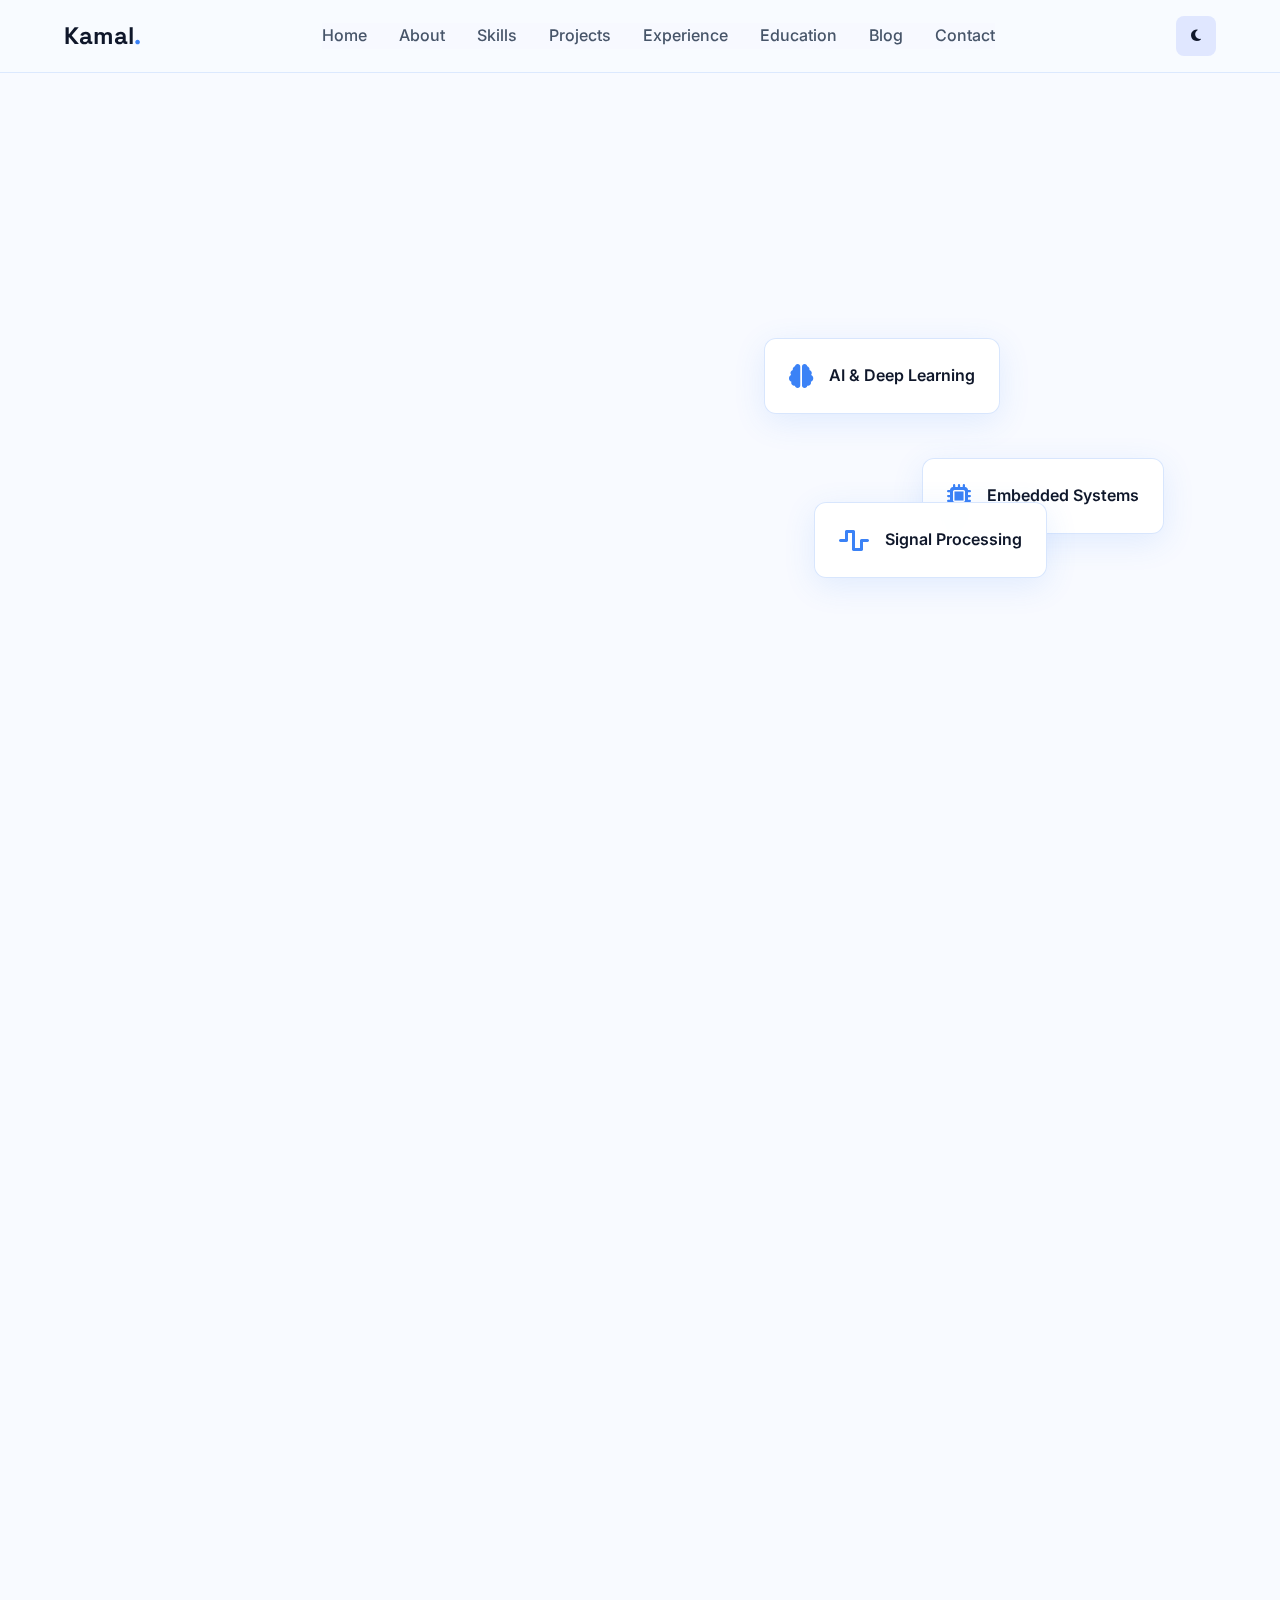
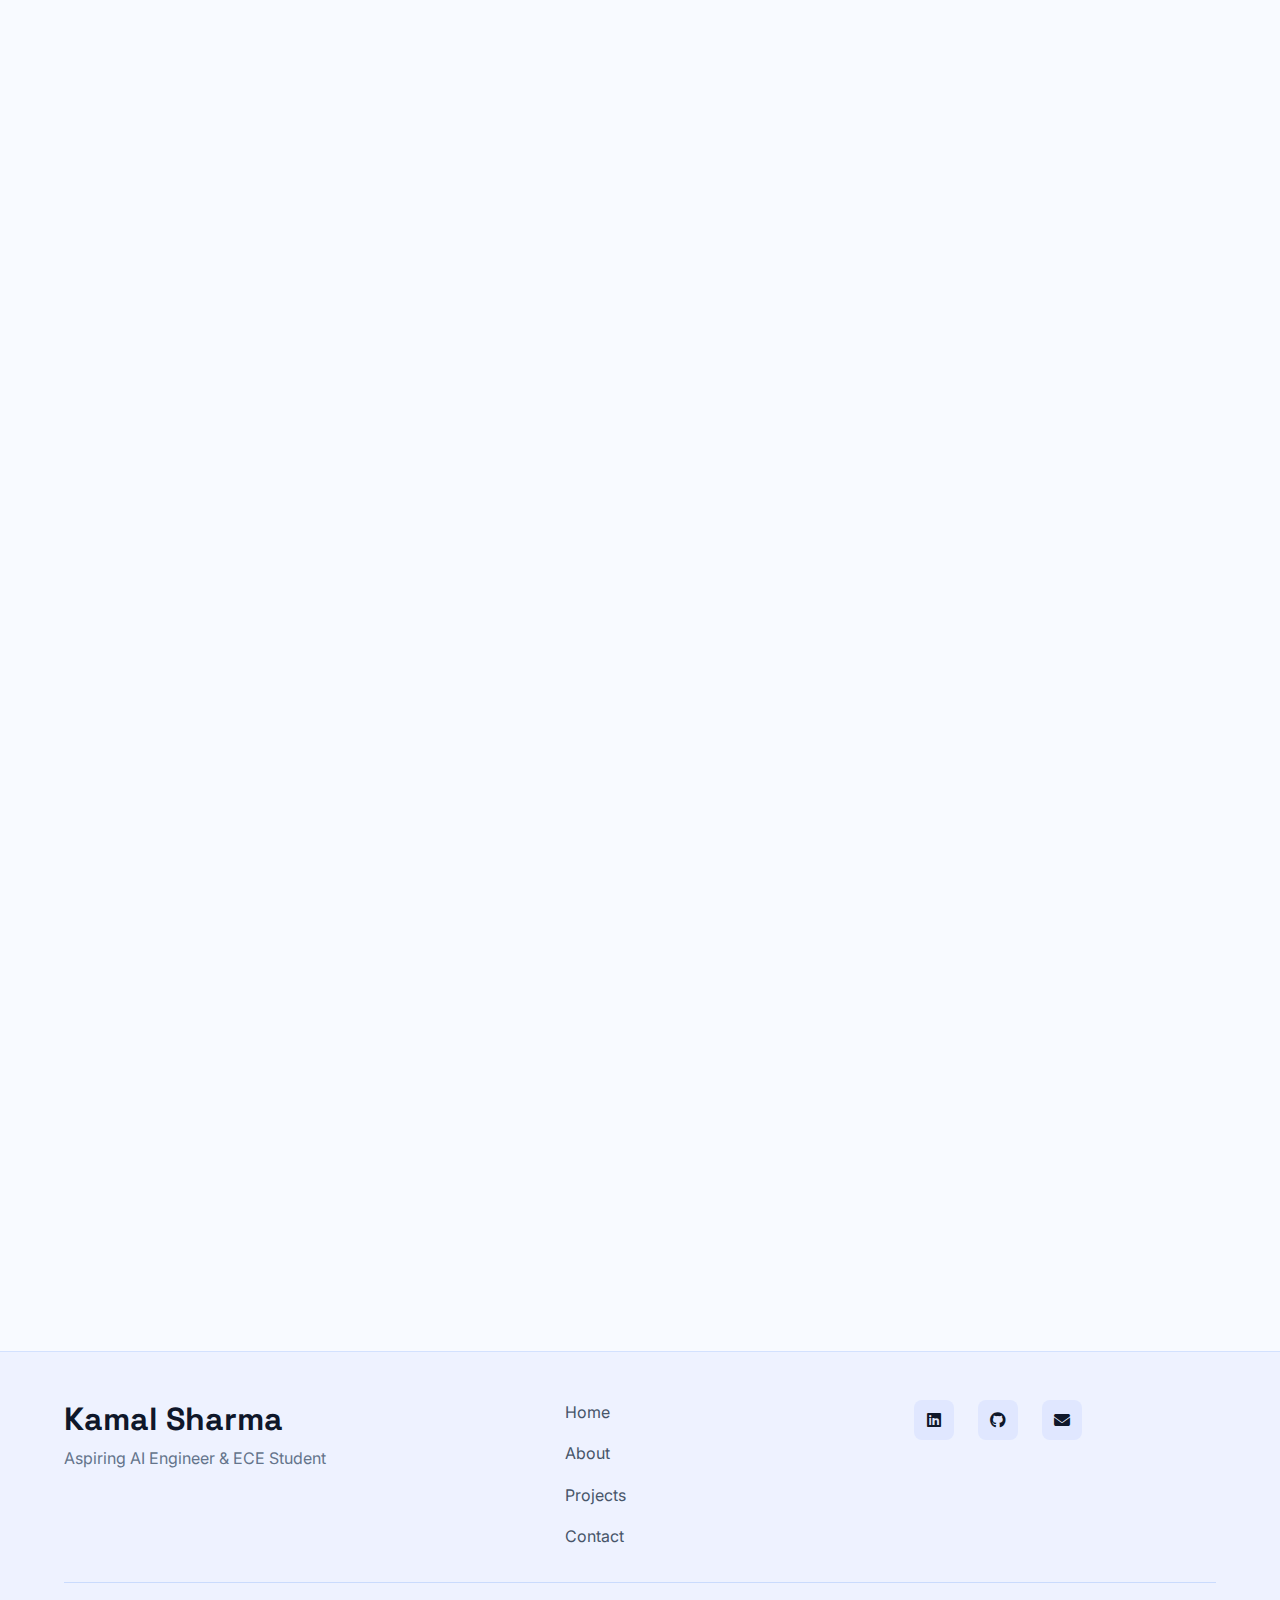
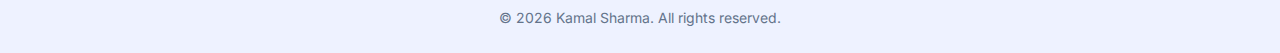
<file: index.html>
<!DOCTYPE html>
<html lang="en">

<head>
    <meta charset="UTF-8">
    <meta name="viewport" content="width=device-width, initial-scale=1.0">
    <meta name="description"
        content="Kamal Sharma - Aspiring AI Engineer & ECE Student. Final-year Electronics and Communication Engineering student specializing in AI, Deep Learning, and Embedded Systems.">
    <meta name="keywords" content="AI Engineer, ECE Student, Deep Learning, Embedded Systems, Portfolio, Kamal Sharma">
    <meta name="author" content="Kamal Sharma">
    <title>Kamal Sharma | AI-Focused ECE Student</title>

    <!-- Google Fonts -->
    <link rel="preconnect" href="https://fonts.googleapis.com">
    <link rel="preconnect" href="https://fonts.gstatic.com" crossorigin>
    <link
        href="https://fonts.googleapis.com/css2?family=Inter:wght@300;400;500;600;700&family=Space+Grotesk:wght@500;600;700&display=swap"
        rel="stylesheet">

    <!-- Font Awesome for Icons -->
    <link rel="stylesheet" href="https://cdnjs.cloudflare.com/ajax/libs/font-awesome/6.5.1/css/all.min.css">

    <link rel="stylesheet" href="styles.css">
</head>

<body>
    <!-- Navigation -->
    <nav class="navbar" id="navbar">
        <div class="container nav-container">
            <a href="#home" class="logo">
                <span class="logo-text">Kamal<span class="highlight">.</span></span>
            </a>

            <ul class="nav-menu" id="navMenu">
                <li><a href="#home" class="nav-link">Home</a></li>
                <li><a href="#about" class="nav-link">About</a></li>
                <li><a href="#skills" class="nav-link">Skills</a></li>
                <li><a href="#projects" class="nav-link">Projects</a></li>
                <li><a href="#experience" class="nav-link">Experience</a></li>
                <li><a href="#education" class="nav-link">Education</a></li>
                <li><a href="#blog" class="nav-link">Blog</a></li>
                <li><a href="#contact" class="nav-link">Contact</a></li>
            </ul>

            <div class="nav-actions">
                <button class="theme-toggle" id="themeToggle" aria-label="Toggle theme">
                    <i class="fas fa-moon"></i>
                </button>
                <button class="mobile-toggle" id="mobileToggle" aria-label="Toggle menu">
                    <span></span>
                    <span></span>
                    <span></span>
                </button>
            </div>
        </div>
    </nav>

    <!-- Hero Section -->
    <section class="hero" id="home">
        <div class="container hero-container">
            <div class="hero-content">
                <div class="hero-badge">
                    <i class="fas fa-graduation-cap"></i>
                    <span>Final Year ECE Student</span>
                </div>
                <h1 class="hero-title">
                    Aspiring <span class="gradient-text">AI Engineer</span><br>
                    & ECE Student
                </h1>
                <p class="hero-description">
                    Final-year Electronics and Communication Engineering student with a strong focus on
                    <strong>Artificial Intelligence</strong>, <strong>Deep Learning</strong>, and <strong>Embedded
                        Systems</strong>.
                    Pursuing excellence in technology and preparing for advanced studies in AI.
                </p>
                <div class="hero-cta">
                    <a href="#projects" class="btn btn-primary">
                        <i class="fas fa-folder-open"></i>
                        View Projects
                    </a>

                    <a href="#contact" class="btn btn-secondary">
                        <i class="fas fa-envelope"></i>
                        Contact Me
                    </a>
                </div>
                <div class="hero-stats">
                    <div class="stat-item">
                        <h3>4+</h3>
                        <p>Projects</p>
                    </div>
                    <div class="stat-item">
                        <h3>5+</h3>
                        <p>Technical Skills</p>
                    </div>
                    <div class="stat-item">
                        <h3>1+</h3>
                        <p>Internship</p>
                    </div>
                </div>
            </div>
            <div class="hero-visual">
                <div class="floating-card card-1">
                    <i class="fas fa-brain"></i>
                    <span>AI & Deep Learning</span>
                </div>
                <div class="floating-card card-2">
                    <i class="fas fa-microchip"></i>
                    <span>Embedded Systems</span>
                </div>
                <div class="floating-card card-3">
                    <i class="fas fa-wave-square"></i>
                    <span>Signal Processing</span>
                </div>
            </div>
        </div>
    </section>

    <!-- About Section -->
    <section class="about" id="about">
        <div class="container">
            <div class="section-header">
                <span class="section-tag">Get to know me</span>
                <h2 class="section-title">About Me</h2>
            </div>

            <div class="about-content">
                <div class="about-text">
                    <p class="about-intro">
                        I am <strong>Kamal Sharma</strong>, a final-year student pursuing a Bachelor of Technology in
                        <strong>Electronics and Communication Engineering</strong>. My academic journey has been driven
                        by
                        a deep interest in the intersection of hardware and intelligent systems.
                    </p>

                    <p>
                        Throughout my undergraduate studies, I have developed a strong foundation in core ECE subjects
                        while
                        cultivating specialized expertise in <strong>Artificial Intelligence</strong>, <strong>Deep
                            Learning</strong>,
                        and <strong>Embedded Systems</strong>. My coursework in <strong>Digital Signal
                            Processing</strong> has
                        further strengthened my analytical and problem-solving capabilities.
                    </p>

                    <p>
                        My career aspiration is to pursue a <strong>Master of Technology in Artificial
                            Intelligence</strong> and
                        advance my studies internationally, with a particular focus on opportunities in
                        <strong>Germany</strong>.
                        I am committed to contributing to cutting-edge research and development in AI-driven
                        technologies.
                    </p>

                    <p>
                        I believe in continuous learning, technical discipline, and the transformative power of
                        technology.
                        My goal is to bridge the gap between theoretical knowledge and practical innovation, creating
                        solutions
                        that make a meaningful impact.
                    </p>

                    <div class="about-highlights">
                        <div class="highlight-item">
                            <i class="fas fa-target"></i>
                            <div>
                                <h4>Career Goal</h4>
                                <p>MTech in AI & Higher Studies Abroad</p>
                            </div>
                        </div>
                        <div class="highlight-item">
                            <i class="fas fa-globe"></i>
                            <div>
                                <h4>Target Destination</h4>
                                <p>Germany for Advanced Studies</p>
                            </div>
                        </div>
                        <div class="highlight-item">
                            <i class="fas fa-lightbulb"></i>
                            <div>
                                <h4>Core Interest</h4>
                                <p>AI, Deep Learning & Embedded Systems</p>
                            </div>
                        </div>
                    </div>
                </div>

                <div class="about-visual">
                    <div class="glass-card">
                        <div class="card-icon">
                            <i class="fas fa-rocket"></i>
                        </div>
                        <h3>Vision</h3>
                        <p>To become a leading AI engineer contributing to innovative solutions in intelligent systems
                            and automation.</p>
                    </div>
                    <div class="glass-card">
                        <div class="card-icon">
                            <i class="fas fa-book-open"></i>
                        </div>
                        <h3>Approach</h3>
                        <p>Combining strong theoretical foundations with hands-on project experience and continuous
                            skill development.</p>
                    </div>
                </div>
            </div>
        </div>
    </section>

    <!-- Skills Section -->
    <section class="skills" id="skills">
        <div class="container">
            <div class="section-header">
                <span class="section-tag">Technical Expertise</span>
                <h2 class="section-title">Skills & Technologies</h2>
            </div>

            <div class="skills-grid">
                <!-- Programming Languages -->
                <div class="skill-category">
                    <div class="category-header">
                        <i class="fas fa-code"></i>
                        <h3>Programming Languages</h3>
                    </div>
                    <div class="skill-list">
                        <div class="skill-item">
                            <div class="skill-info">
                                <span class="skill-name">Python</span>
                                <span class="skill-level">Advanced</span>
                            </div>
                            <div class="skill-bar">
                                <div class="skill-progress" data-progress="90"></div>
                            </div>
                        </div>
                        <div class="skill-item">
                            <div class="skill-info">
                                <span class="skill-name">C++</span>
                                <span class="skill-level">Intermediate</span>
                            </div>
                            <div class="skill-bar">
                                <div class="skill-progress" data-progress="80"></div>
                            </div>
                        </div>
                        <div class="skill-item">
                            <div class="skill-info">
                                <span class="skill-name">C</span>
                                <span class="skill-level">Intermediate</span>
                            </div>
                            <div class="skill-bar">
                                <div class="skill-progress" data-progress="75"></div>
                            </div>
                        </div>
                        <div class="skill-item">
                            <div class="skill-info">
                                <span class="skill-name">HTML</span>
                                <span class="skill-level">Intermediate</span>
                            </div>
                            <div class="skill-bar">
                                <div class="skill-progress" data-progress="80"></div>
                            </div>
                        </div>
                        <div class="skill-item">
                            <div class="skill-info">
                                <span class="skill-name">CSS</span>
                                <span class="skill-level">Intermediate</span>
                            </div>
                            <div class="skill-bar">
                                <div class="skill-progress" data-progress="75"></div>
                            </div>
                        </div>
                        <div class="skill-item">
                            <div class="skill-info">
                                <span class="skill-name">JavaScript</span>
                                <span class="skill-level">Beginner</span>
                            </div>
                            <div class="skill-bar">
                                <div class="skill-progress" data-progress="60"></div>
                            </div>
                        </div>
                    </div>
                </div>

                <!-- AI & Technical Domains -->
                <div class="skill-category">
                    <div class="category-header">
                        <i class="fas fa-brain"></i>
                        <h3>AI & Technical Domains</h3>
                    </div>
                    <div class="skill-list">
                        <div class="skill-item">
                            <div class="skill-info">
                                <span class="skill-name">Artificial Intelligence</span>
                                <span class="skill-level">Advanced</span>
                            </div>
                            <div class="skill-bar">
                                <div class="skill-progress" data-progress="85"></div>
                            </div>
                        </div>
                        <div class="skill-item">
                            <div class="skill-info">
                                <span class="skill-name">Deep Learning</span>
                                <span class="skill-level">Advanced</span>
                            </div>
                            <div class="skill-bar">
                                <div class="skill-progress" data-progress="85"></div>
                            </div>
                        </div>
                        <div class="skill-item">
                            <div class="skill-info">
                                <span class="skill-name">Embedded Systems</span>
                                <span class="skill-level">Intermediate</span>
                            </div>
                            <div class="skill-bar">
                                <div class="skill-progress" data-progress="80"></div>
                            </div>
                        </div>
                        <div class="skill-item">
                            <div class="skill-info">
                                <span class="skill-name">Signal Processing (DSP)</span>
                                <span class="skill-level">Intermediate</span>
                            </div>
                            <div class="skill-bar">
                                <div class="skill-progress" data-progress="75"></div>
                            </div>
                        </div>
                        <div class="skill-item">
                            <div class="skill-info">
                                <span class="skill-name">Computer Networking</span>
                                <span class="skill-level">Certified</span>
                            </div>
                            <div class="skill-bar">
                                <div class="skill-progress" data-progress="80"></div>
                            </div>
                        </div>
                    </div>
                </div>

                <!-- Tools & Technologies -->
                <div class="skill-category">
                    <div class="category-header">
                        <i class="fas fa-tools"></i>
                        <h3>Tools & Technologies</h3>
                    </div>
                    <div class="skill-list">
                        <div class="skill-item">
                            <div class="skill-info">
                                <span class="skill-name">MATLAB</span>
                                <span class="skill-level">Advanced</span>
                            </div>
                            <div class="skill-bar">
                                <div class="skill-progress" data-progress="85"></div>
                            </div>
                        </div>
                        <div class="skill-item">
                            <div class="skill-info">
                                <span class="skill-name">TensorFlow / Keras</span>
                                <span class="skill-level">Intermediate</span>
                            </div>
                            <div class="skill-bar">
                                <div class="skill-progress" data-progress="80"></div>
                            </div>
                        </div>
                        <div class="skill-item">
                            <div class="skill-info">
                                <span class="skill-name">OpenCV</span>
                                <span class="skill-level">Intermediate</span>
                            </div>
                            <div class="skill-bar">
                                <div class="skill-progress" data-progress="75"></div>
                            </div>
                        </div>
                        <div class="skill-item">
                            <div class="skill-info">
                                <span class="skill-name">Git & Version Control</span>
                                <span class="skill-level">Intermediate</span>
                            </div>
                            <div class="skill-bar">
                                <div class="skill-progress" data-progress="75"></div>
                            </div>
                        </div>
                    </div>
                </div>
            </div>
        </div>
    </section>

    <!-- Projects Section -->
    <section class="projects" id="projects">
        <div class="container">
            <div class="section-header">
                <span class="section-tag">Academic Work</span>
                <h2 class="section-title">Featured Projects</h2>
            </div>

            <div class="projects-carousel-wrapper">
                <div class="projects-carousel">
                    <!-- Project 1: Deep Learning -->
                    <div class="project-card">
                        <div class="project-icon">
                            <i class="fas fa-brain"></i>
                        </div>
                        <div class="project-tag">Deep Learning</div>
                        <h3 class="project-title">Emotion Recognition using CNN</h3>
                        <p class="project-description">
                            Developed a facial emotion recognition system using convolutional neural networks to
                            classify
                            human emotions from facial expressions. The model was trained on a comprehensive dataset and
                            achieved high accuracy in real-world testing scenarios.
                        </p>
                        <div class="project-tech">
                            <span class="tech-tag">Python</span>
                            <span class="tech-tag">TensorFlow</span>
                            <span class="tech-tag">Keras</span>
                            <span class="tech-tag">OpenCV</span>
                        </div>
                        <div class="project-details">
                            <div class="detail-item">
                                <strong>Key Learning:</strong>
                                <p>Deep learning architectures, CNN optimization, model training and validation,
                                    transfer learning techniques</p>
                            </div>
                            <div class="detail-item">
                                <strong>Future Scope:</strong>
                                <p>Real-time emotion detection, multi-modal emotion recognition combining facial and
                                    voice analysis</p>
                            </div>
                        </div>
                    </div>

                    <!-- Project 2: Embedded Systems -->
                    <div class="project-card">
                        <div class="project-icon">
                            <i class="fas fa-microchip"></i>
                        </div>
                        <div class="project-tag">Embedded Systems</div>
                        <h3 class="project-title">IoT-Based Smart Home Automation</h3>
                        <p class="project-description">
                            Designed and implemented a wireless home automation system integrating multiple sensors and
                            actuators. The system enables remote monitoring and control of home appliances through a
                            mobile interface using IoT protocols.
                        </p>
                        <div class="project-tech">
                            <span class="tech-tag">Arduino</span>
                            <span class="tech-tag">ESP32</span>
                            <span class="tech-tag">C++</span>
                            <span class="tech-tag">MQTT</span>
                        </div>
                        <div class="project-details">
                            <div class="detail-item">
                                <strong>Key Learning:</strong>
                                <p>Embedded programming, IoT communication protocols, sensor integration, wireless
                                    connectivity, power optimization</p>
                            </div>
                            <div class="detail-item">
                                <strong>Future Scope:</strong>
                                <p>AI-based predictive automation, energy consumption optimization, voice control
                                    integration</p>
                            </div>
                        </div>
                    </div>

                    <!-- Project 3: DSP/Signal Processing -->
                    <div class="project-card">
                        <div class="project-icon">
                            <i class="fas fa-wave-square"></i>
                        </div>
                        <div class="project-tag">Signal Processing</div>
                        <h3 class="project-title">Audio Noise Reduction System</h3>
                        <p class="project-description">
                            Implemented an adaptive filtering system for real-time audio noise cancellation using
                            digital
                            signal processing techniques. The system effectively reduces background noise while
                            preserving
                            speech quality across various acoustic environments.
                        </p>
                        <div class="project-tech">
                            <span class="tech-tag">MATLAB</span>
                            <span class="tech-tag">Python</span>
                            <span class="tech-tag">NumPy</span>
                            <span class="tech-tag">SciPy</span>
                        </div>
                        <div class="project-details">
                            <div class="detail-item">
                                <strong>Key Learning:</strong>
                                <p>Digital filter design, spectral analysis, adaptive algorithms, signal processing
                                    fundamentals, real-time processing</p>
                            </div>
                            <div class="detail-item">
                                <strong>Future Scope:</strong>
                                <p>Machine learning-based noise profiling, multi-channel audio processing, context-aware
                                    noise reduction</p>
                            </div>
                        </div>
                    </div>

                    <!-- Project 4: Programming -->
                    <div class="project-card">
                        <div class="project-icon">
                            <i class="fas fa-network-wired"></i>
                        </div>
                        <div class="project-tag">Programming</div>
                        <h3 class="project-title">Network Traffic Analyzer</h3>
                        <p class="project-description">
                            Created a comprehensive packet analysis tool for network monitoring and security assessment.
                            The application captures and analyzes network traffic, providing detailed insights into
                            protocol
                            usage, bandwidth consumption, and potential security threats.
                        </p>
                        <div class="project-tech">
                            <span class="tech-tag">Python</span>
                            <span class="tech-tag">Wireshark</span>
                            <span class="tech-tag">Scapy</span>
                            <span class="tech-tag">Matplotlib</span>
                        </div>
                        <div class="project-details">
                            <div class="detail-item">
                                <strong>Key Learning:</strong>
                                <p>Network protocols (TCP/IP, HTTP, DNS), packet analysis, data visualization, security
                                    fundamentals, Python networking</p>
                            </div>
                            <div class="detail-item">
                                <strong>Future Scope:</strong>
                                <p>AI-based anomaly detection, real-time threat identification, automated security
                                    reporting</p>
                            </div>
                        </div>
                    </div>
                </div>

                <!-- Carousel Navigation -->
                <div class="carousel-navigation">
                    <button class="carousel-btn prev-btn" aria-label="Previous project">
                        <i class="fas fa-chevron-left"></i>
                    </button>
                    <div class="carousel-dots">
                        <span class="dot active" data-index="0"></span>
                        <span class="dot" data-index="1"></span>
                        <span class="dot" data-index="2"></span>
                        <span class="dot" data-index="3"></span>
                    </div>
                    <button class="carousel-btn next-btn" aria-label="Next project">
                        <i class="fas fa-chevron-right"></i>
                    </button>
                </div>
            </div>
        </div>
    </section>

    <!-- Experience Section -->
    <section class="experience" id="experience">
        <div class="container">
            <div class="section-header">
                <span class="section-tag">Professional Journey</span>
                <h2 class="section-title">Experience & Certifications</h2>
            </div>

            <div class="experience-grid">
                <!-- Certifications Carousel -->
                <div class="cert-carousel-section">
                    <div class="cert-carousel-header">
                        <i class="fas fa-certificate"></i>
                        <h3>Certifications</h3>
                        <span class="cert-counter"><span id="certCurrent">1</span> / <span
                                id="certTotal">18</span></span>
                    </div>

                    <div class="cert-carousel-wrapper">
                        <div class="cert-carousel" id="certCarousel">

                            <!-- Cert 1 -->
                            <div class="cert-slide">
                                <div class="cert-icon"><i class="fas fa-award"></i></div>
                                <div class="cert-info">
                                    <h4>The Bits and Bytes of Computer Networking</h4>
                                    <p class="cert-provider"><i class="fab fa-google"></i> Coursera (Google)</p>
                                    <p class="cert-description">Comprehensive certification covering networking
                                        fundamentals, protocols, troubleshooting, and cloud computing concepts.</p>
                                    <div class="cert-skills"><span>TCP/IP</span><span>Network
                                            Protocols</span><span>Troubleshooting</span><span>Cloud Networking</span>
                                    </div>
                                </div>
                            </div>

                            <!-- Cert 2 -->
                            <div class="cert-slide">
                                <div class="cert-icon"><i class="fas fa-robot"></i></div>
                                <div class="cert-info">
                                    <h4>Introduction to Robotic Process Automation</h4>
                                    <p class="cert-provider"><i class="fas fa-building"></i> Infosys Springboard</p>
                                    <p class="cert-description">Completed coursework on the fundamentals of Robotic
                                        Process Automation (RPA), covering automation strategies and tools.</p>
                                    <div class="cert-skills"><span>RPA</span><span>Process
                                            Automation</span><span>Infosys Springboard</span></div>
                                </div>
                            </div>

                            <!-- Cert 3 -->
                            <div class="cert-slide">
                                <div class="cert-icon"><i class="fas fa-comment-dots"></i></div>
                                <div class="cert-info">
                                    <h4>Prompt Engineering</h4>
                                    <p class="cert-provider"><i class="fas fa-building"></i> Infosys Springboard</p>
                                    <p class="cert-description">Techniques for designing and optimizing prompts for
                                        effective interaction with Large Language Models.</p>
                                    <div class="cert-skills"><span>LLM</span><span>Prompt Design</span><span>AI
                                            Interaction</span></div>
                                </div>
                            </div>

                            <!-- Cert 4 -->
                            <div class="cert-slide">
                                <div class="cert-icon"><i class="fas fa-brain"></i></div>
                                <div class="cert-info">
                                    <h4>Introduction to OpenAI GPT Models</h4>
                                    <p class="cert-provider"><i class="fas fa-building"></i> Infosys Springboard</p>
                                    <p class="cert-description">Comprehensive overview of OpenAI's GPT architecture,
                                        capabilities, and applications in modern AI.</p>
                                    <div class="cert-skills"><span>GPT</span><span>Generative
                                            AI</span><span>OpenAI</span></div>
                                </div>
                            </div>

                            <!-- Cert 5 -->
                            <div class="cert-slide">
                                <div class="cert-icon"><i class="fas fa-network-wired"></i></div>
                                <div class="cert-info">
                                    <h4>Introduction to Deep Learning</h4>
                                    <p class="cert-provider"><i class="fas fa-building"></i> Infosys Springboard</p>
                                    <p class="cert-description">Foundational concepts of neural networks,
                                        backpropagation, and deep learning architectures.</p>
                                    <div class="cert-skills"><span>Neural Networks</span><span>Deep
                                            Learning</span><span>AI</span></div>
                                </div>
                            </div>

                            <!-- Cert 6 -->
                            <div class="cert-slide">
                                <div class="cert-icon"><i class="fas fa-eye"></i></div>
                                <div class="cert-info">
                                    <h4>Computer Vision 101</h4>
                                    <p class="cert-provider"><i class="fas fa-building"></i> Infosys Springboard</p>
                                    <p class="cert-description">Basics of image processing, visual recognition, and
                                        computer vision applications.</p>
                                    <div class="cert-skills"><span>Image Processing</span><span>Computer
                                            Vision</span><span>Visual Recognition</span></div>
                                </div>
                            </div>

                            <!-- Cert 7 -->
                            <div class="cert-slide">
                                <div class="cert-icon"><i class="fas fa-microchip"></i></div>
                                <div class="cert-info">
                                    <h4>Introduction to Artificial Intelligence</h4>
                                    <p class="cert-provider"><i class="fas fa-building"></i> Infosys Springboard</p>
                                    <p class="cert-description">Core principles of AI, including intelligent agents,
                                        problem-solving, and search algorithms.</p>
                                    <div class="cert-skills"><span>AI Concepts</span><span>Intelligent
                                            Agents</span><span>Problem Solving</span></div>
                                </div>
                            </div>

                            <!-- Cert 8 -->
                            <div class="cert-slide">
                                <div class="cert-icon"><i class="fas fa-language"></i></div>
                                <div class="cert-info">
                                    <h4>Introduction to Natural Language Processing</h4>
                                    <p class="cert-provider"><i class="fas fa-building"></i> Infosys Springboard</p>
                                    <p class="cert-description">Fundamentals of processing and analyzing human language
                                        data using computational linguistics.</p>
                                    <div class="cert-skills"><span>NLP</span><span>Linguistics</span><span>Text
                                            Analysis</span></div>
                                </div>
                            </div>

                            <!-- Cert 9 -->
                            <div class="cert-slide">
                                <div class="cert-icon"><i class="fas fa-clock"></i></div>
                                <div class="cert-info">
                                    <h4>Time Management</h4>
                                    <p class="cert-provider"><i class="fas fa-building"></i> Infosys Springboard</p>
                                    <p class="cert-description">Strategies and techniques for effective time management
                                        and productivity enhancement.</p>
                                    <div class="cert-skills">
                                        <span>Productivity</span><span>Planning</span><span>Self-Management</span>
                                    </div>
                                </div>
                            </div>

                            <!-- Cert 10 -->
                            <div class="cert-slide">
                                <div class="cert-icon"><i class="fas fa-database"></i></div>
                                <div class="cert-info">
                                    <h4>Introduction to Data Science</h4>
                                    <p class="cert-provider"><i class="fas fa-building"></i> Infosys Springboard</p>
                                    <p class="cert-description">Overview of the data science lifecycle, tools, and
                                        methodologies for data analysis.</p>
                                    <div class="cert-skills"><span>Data Analysis</span><span>Statistics</span><span>Data
                                            Mining</span></div>
                                </div>
                            </div>

                            <!-- Cert 11 -->
                            <div class="cert-slide">
                                <div class="cert-icon"><i class="fab fa-python"></i></div>
                                <div class="cert-info">
                                    <h4>Python Essentials Hindi</h4>
                                    <p class="cert-provider"><i class="fas fa-university"></i> vityarthi (VIT Bhopal)
                                    </p>
                                    <p class="cert-description">Comprehensive course on Python programming fundamentals,
                                        covering syntax, data structures, and problem-solving in Hindi.</p>
                                    <div class="cert-skills"><span>Python</span><span>Programming</span><span>Data
                                            Structures</span></div>
                                </div>
                            </div>

                            <!-- Cert 12 -->
                            <div class="cert-slide">
                                <div class="cert-icon"><i class="fas fa-brain"></i></div>
                                <div class="cert-info">
                                    <h4>Fundamentals of AI and ML</h4>
                                    <p class="cert-provider"><i class="fas fa-university"></i> vityarthi (VIT Bhopal)
                                    </p>
                                    <p class="cert-description">Completed course covering core concepts of Artificial
                                        Intelligence and Machine Learning.</p>
                                    <div class="cert-skills"><span>AI</span><span>Machine
                                            Learning</span><span>Fundamentals</span></div>
                                </div>
                            </div>

                            <!-- Cert 13 -->
                            <div class="cert-slide">
                                <div class="cert-icon"><i class="fas fa-laptop-code"></i></div>
                                <div class="cert-info">
                                    <h4>AI &amp; Machine Learning with Python</h4>
                                    <p class="cert-provider"><i class="fas fa-university"></i> EduxLabs (IIT Madras
                                        Mechanica)</p>
                                    <p class="cert-description">Two-week Internship cum Training Program covering AI/ML
                                        implementation with Python.</p>
                                    <div class="cert-skills">
                                        <span>Python</span><span>AI/ML</span><span>Internship</span>
                                    </div>
                                </div>
                            </div>

                            <!-- Cert 14 -->
                            <div class="cert-slide">
                                <div class="cert-icon"><i class="fas fa-award"></i></div>
                                <div class="cert-info">
                                    <h4>Ecell Ambassador Program</h4>
                                    <p class="cert-provider"><i class="fas fa-university"></i> UDGAM IIT Guwahati</p>
                                    <p class="cert-description">Certificate of Excellence for outstanding contributions
                                        during the Ecell Ambassador program.</p>
                                    <div class="cert-skills">
                                        <span>Leadership</span><span>Entrepreneurship</span><span>Ambassador</span>
                                    </div>
                                </div>
                            </div>

                            <!-- Cert 15 -->
                            <div class="cert-slide">
                                <div class="cert-icon"><i class="fas fa-code"></i></div>
                                <div class="cert-info">
                                    <h4>HiJack iT Code-Breaker</h4>
                                    <p class="cert-provider"><i class="fas fa-users"></i> iOS Club (VIT Bhopal)</p>
                                    <p class="cert-description">Certificate of Participation for active involvement in
                                        the HiJack iT Code-Breaker competition.</p>
                                    <div class="cert-skills"><span>Problem
                                            Solving</span><span>Competition</span><span>Coding</span></div>
                                </div>
                            </div>

                            <!-- Cert 16 -->
                            <div class="cert-slide">
                                <div class="cert-icon"><i class="fas fa-square-root-alt"></i></div>
                                <div class="cert-info">
                                    <h4>MATLAB Onramp</h4>
                                    <p class="cert-provider"><i class="fas fa-building"></i> MathWorks</p>
                                    <p class="cert-description">Completed self-paced training course on MATLAB
                                        fundamentals, data analysis, and visualization.</p>
                                    <div class="cert-skills"><span>MATLAB</span><span>Data
                                            Analysis</span><span>Programming</span></div>
                                </div>
                            </div>

                            <!-- Cert 17 -->
                            <div class="cert-slide">
                                <div class="cert-icon"><i class="fas fa-microchip"></i></div>
                                <div class="cert-info">
                                    <h4>Arduino Workshop</h4>
                                    <p class="cert-provider"><i class="fas fa-university"></i> VITronix &amp; IEEE VIT
                                        Bhopal</p>
                                    <p class="cert-description">Participated in hands-on Arduino workshop covering
                                        embedded systems and prototyping basics.</p>
                                    <div class="cert-skills"><span>Arduino</span><span>IoT</span><span>Embedded
                                            Systems</span></div>
                                </div>
                            </div>

                            <!-- Cert 18 -->
                            <div class="cert-slide">
                                <div class="cert-icon"><i class="fas fa-cogs"></i></div>
                                <div class="cert-info">
                                    <h4>AI-Driven Predictive Maintenance System</h4>
                                    <p class="cert-provider"><i class="fas fa-building"></i> Infosys Springboard</p>
                                    <p class="cert-description">Internship 6.0: Development of AI-Driven Predictive
                                        Maintenance System using Time-Series Sensor Data.</p>
                                    <div class="cert-skills"><span>AI/ML</span><span>Time-Series</span><span>Predictive
                                            Maintenance</span></div>
                                </div>
                            </div>

                        </div><!-- end cert-carousel -->
                    </div><!-- end cert-carousel-wrapper -->

                    <!-- Carousel Navigation -->
                    <div class="cert-carousel-nav">
                        <button class="cert-prev-btn" id="certPrev" aria-label="Previous certificate">
                            <i class="fas fa-chevron-left"></i>
                        </button>
                        <div class="cert-dots" id="certDots"></div>
                        <button class="cert-next-btn" id="certNext" aria-label="Next certificate">
                            <i class="fas fa-chevron-right"></i>
                        </button>
                    </div>
                </div>
            </div>
        </div>
    </section>

    <!-- Education Section -->
    <section class="education" id="education">
        <div class="container">
            <div class="section-header">
                <span class="section-tag">Academic Background</span>
                <h2 class="section-title">Education & Learning Path</h2>
            </div>

            <div class="education-content">
                <!-- Current Education -->
                <div class="education-card">
                    <div class="education-icon">
                        <i class="fas fa-graduation-cap"></i>
                    </div>
                    <div class="education-details">
                        <h3>Bachelor of Technology (B.Tech)</h3>
                        <h4>Electronics and Communication Engineering</h4>
                        <p class="education-status">
                            <i class="fas fa-clock"></i>
                            Final Year (In Progress)
                        </p>
                        <p class="education-description">
                            Comprehensive undergraduate program with strong emphasis on core ECE subjects including
                            Digital Signal Processing, Embedded Systems, Communication Systems, and Electronic Circuits.
                            Specialized coursework in Artificial Intelligence and Machine Learning applications.
                        </p>
                        <div class="education-highlights">
                            <div class="highlight">
                                <i class="fas fa-check-circle"></i>
                                <span>Core ECE Fundamentals</span>
                            </div>
                            <div class="highlight">
                                <i class="fas fa-check-circle"></i>
                                <span>AI & ML Specialization</span>
                            </div>
                            <div class="highlight">
                                <i class="fas fa-check-circle"></i>
                                <span>Hands-on Project Experience</span>
                            </div>
                        </div>
                    </div>
                </div>

                <!-- AI Learning Roadmap -->
                <div class="roadmap-section">
                    <h3 class="roadmap-title">
                        <i class="fas fa-route"></i>
                        AI Learning & Career Roadmap
                    </h3>
                    <div class="roadmap-grid">
                        <div class="roadmap-card">
                            <div class="roadmap-number">01</div>
                            <div class="roadmap-icon">
                                <i class="fas fa-brain"></i>
                            </div>
                            <h4>Deep Learning</h4>
                            <p>Advanced neural networks, CNNs, RNNs, transformers, and state-of-the-art architectures
                            </p>
                            <div class="roadmap-status in-progress">
                                <i class="fas fa-spinner"></i>
                                In Progress
                            </div>
                        </div>

                        <div class="roadmap-card">
                            <div class="roadmap-number">02</div>
                            <div class="roadmap-icon">
                                <i class="fas fa-robot"></i>
                            </div>
                            <h4>Machine Learning Fundamentals</h4>
                            <p>Supervised and unsupervised learning, feature engineering, model evaluation, and
                                optimization</p>
                            <div class="roadmap-status completed">
                                <i class="fas fa-check"></i>
                                Completed
                            </div>
                        </div>

                        <div class="roadmap-card">
                            <div class="roadmap-number">03</div>
                            <div class="roadmap-icon">
                                <i class="fas fa-wave-square"></i>
                            </div>
                            <h4>Signal Processing</h4>
                            <p>Digital signal processing, time-frequency analysis, and applications in AI systems</p>
                            <div class="roadmap-status completed">
                                <i class="fas fa-check"></i>
                                Completed
                            </div>
                        </div>

                        <div class="roadmap-card">
                            <div class="roadmap-number">04</div>
                            <div class="roadmap-icon">
                                <i class="fas fa-graduation-cap"></i>
                            </div>
                            <h4>MTech in Artificial Intelligence</h4>
                            <p>Advanced graduate studies focusing on cutting-edge AI research and applications</p>
                            <div class="roadmap-status planned">
                                <i class="fas fa-flag"></i>
                                Future Goal
                            </div>
                        </div>

                        <div class="roadmap-card">
                            <div class="roadmap-number">05</div>
                            <div class="roadmap-icon">
                                <i class="fas fa-globe-europe"></i>
                            </div>
                            <h4>International Higher Studies</h4>
                            <p>Pursuing advanced research and education opportunities in Germany</p>
                            <div class="roadmap-status planned">
                                <i class="fas fa-flag"></i>
                                Future Goal
                            </div>
                        </div>

                        <div class="roadmap-card">
                            <div class="roadmap-number">06</div>
                            <div class="roadmap-icon">
                                <i class="fas fa-rocket"></i>
                            </div>
                            <h4>AI Research & Innovation</h4>
                            <p>Contributing to cutting-edge AI research and developing innovative solutions</p>
                            <div class="roadmap-status planned">
                                <i class="fas fa-flag"></i>
                                Long-term Vision
                            </div>
                        </div>
                    </div>
                </div>
            </div>
        </div>
    </section>

    <!-- Blog Section -->
    <section class="blog" id="blog">
        <div class="container">
            <div class="section-header">
                <span class="section-tag">Thoughts & Insights</span>
                <h2 class="section-title">Blog</h2>
                <p class="section-description">
                    Sharing what I learn — from AI research and embedded systems to study tips and tech trends.
                </p>
            </div>

            <div class="blog-grid">

                <!-- Post 1 -->
                <article class="blog-card">
                    <div class="blog-card-header">
                        <span class="blog-tag">Artificial Intelligence</span>
                        <span class="blog-date"><i class="fas fa-calendar-alt"></i> Feb 2025</span>
                    </div>
                    <div class="blog-icon">
                        <i class="fas fa-brain"></i>
                    </div>
                    <h3 class="blog-title">Getting Started with AI: A Beginner's Roadmap</h3>
                    <p class="blog-excerpt">
                        Breaking down the learning path for AI — from linear algebra basics and Python
                        fundamentals to building your first neural network. A practical guide for ECE students.
                    </p>
                    <div class="blog-footer">
                        <div class="blog-meta">
                            <span><i class="fas fa-clock"></i> 5 min read</span>
                        </div>
                        <a href="blog.html?post=1" class="blog-read-more">
                            Read More <i class="fas fa-arrow-right"></i>
                        </a>
                    </div>
                </article>

                <!-- Post 2 -->
                <article class="blog-card">
                    <div class="blog-card-header">
                        <span class="blog-tag">Deep Learning</span>
                        <span class="blog-date"><i class="fas fa-calendar-alt"></i> Jan 2025</span>
                    </div>
                    <div class="blog-icon">
                        <i class="fas fa-network-wired"></i>
                    </div>
                    <h3 class="blog-title">Understanding CNNs: How Machines See the World</h3>
                    <p class="blog-excerpt">
                        A visual and intuitive explanation of Convolutional Neural Networks — how filters,
                        pooling layers, and activation functions help AI understand images.
                    </p>
                    <div class="blog-footer">
                        <div class="blog-meta">
                            <span><i class="fas fa-clock"></i> 7 min read</span>
                        </div>
                        <a href="blog.html?post=2" class="blog-read-more">
                            Read More <i class="fas fa-arrow-right"></i>
                        </a>
                    </div>
                </article>

                <!-- Post 3 -->
                <article class="blog-card">
                    <div class="blog-card-header">
                        <span class="blog-tag">Embedded Systems</span>
                        <span class="blog-date"><i class="fas fa-calendar-alt"></i> Dec 2024</span>
                    </div>
                    <div class="blog-icon">
                        <i class="fas fa-microchip"></i>
                    </div>
                    <h3 class="blog-title">Arduino to MATLAB: Bridging Hardware and Data</h3>
                    <p class="blog-excerpt">
                        How to interface Arduino sensors with MATLAB for real-time data acquisition and
                        signal processing — a hands-on project guide from workshop experience.
                    </p>
                    <div class="blog-footer">
                        <div class="blog-meta">
                            <span><i class="fas fa-clock"></i> 6 min read</span>
                        </div>
                        <a href="blog.html?post=3" class="blog-read-more">
                            Read More <i class="fas fa-arrow-right"></i>
                        </a>
                    </div>
                </article>

                <!-- Post 4 -->
                <article class="blog-card">
                    <div class="blog-card-header">
                        <span class="blog-tag">Python</span>
                        <span class="blog-date"><i class="fas fa-calendar-alt"></i> Nov 2024</span>
                    </div>
                    <div class="blog-icon">
                        <i class="fab fa-python"></i>
                    </div>
                    <h3 class="blog-title">Python Libraries Every AI Student Should Know</h3>
                    <p class="blog-excerpt">
                        A curated list of must-know Python libraries for AI/ML — NumPy, Pandas, Matplotlib,
                        Scikit-learn, TensorFlow, and OpenCV — with use-cases and tips.
                    </p>
                    <div class="blog-footer">
                        <div class="blog-meta">
                            <span><i class="fas fa-clock"></i> 4 min read</span>
                        </div>
                        <a href="blog.html?post=4" class="blog-read-more">
                            Read More <i class="fas fa-arrow-right"></i>
                        </a>
                    </div>
                </article>

                <!-- Post 5 -->
                <article class="blog-card">
                    <div class="blog-card-header">
                        <span class="blog-tag">Career</span>
                        <span class="blog-date"><i class="fas fa-calendar-alt"></i> Oct 2024</span>
                    </div>
                    <div class="blog-icon">
                        <i class="fas fa-graduation-cap"></i>
                    </div>
                    <h3 class="blog-title">ECE to AI: Navigating the Transition</h3>
                    <p class="blog-excerpt">
                        My personal journey as an ECE student pivoting into AI — what skills transfer,
                        what to learn from scratch, and how to build a strong portfolio for MS admissions.
                    </p>
                    <div class="blog-footer">
                        <div class="blog-meta">
                            <span><i class="fas fa-clock"></i> 8 min read</span>
                        </div>
                        <a href="blog.html?post=5" class="blog-read-more">
                            Read More <i class="fas fa-arrow-right"></i>
                        </a>
                    </div>
                </article>

                <!-- Post 6 -->
                <article class="blog-card">
                    <div class="blog-card-header">
                        <span class="blog-tag">NLP</span>
                        <span class="blog-date"><i class="fas fa-calendar-alt"></i> Sep 2024</span>
                    </div>
                    <div class="blog-icon">
                        <i class="fas fa-comment-dots"></i>
                    </div>
                    <h3 class="blog-title">Prompt Engineering: The New Developer Skill</h3>
                    <p class="blog-excerpt">
                        How crafting better prompts for LLMs like GPT can dramatically improve output quality —
                        techniques, patterns, and real-world examples from hands-on experimentation.
                    </p>
                    <div class="blog-footer">
                        <div class="blog-meta">
                            <span><i class="fas fa-clock"></i> 5 min read</span>
                        </div>
                        <a href="blog.html?post=6" class="blog-read-more">
                            Read More <i class="fas fa-arrow-right"></i>
                        </a>
                    </div>
                </article>


            </div><!-- end blog-grid -->
        </div>
    </section>

    <!-- Contact Section -->
    <section class="contact" id="contact">
        <div class="container">
            <div class="section-header">
                <span class="section-tag">Get in Touch</span>
                <h2 class="section-title">Contact Me</h2>
                <p class="section-description">
                    I'm open to discussing opportunities, collaborations, or answering any questions about my work and
                    aspirations.
                </p>
            </div>

            <div class="contact-content">
                <div class="contact-cards">
                    <a href="mailto:kamalmudgil0990@gmail.com" class="contact-card">
                        <div class="contact-icon">
                            <i class="fas fa-envelope"></i>
                        </div>
                        <h3>Email</h3>
                        <p>kamalmudgil0990@gmail.com</p>
                    </a>

                    <a href="https://www.linkedin.com/in/kamal-sharma-9659b6250" target="_blank" class="contact-card">
                        <div class="contact-icon">
                            <i class="fab fa-linkedin"></i>
                        </div>
                        <h3>LinkedIn</h3>
                        <p>Connect with me</p>
                    </a>

                    <a href="https://github.com/kamalmudgil02" target="_blank" class="contact-card">
                        <div class="contact-icon">
                            <i class="fab fa-github"></i>
                        </div>
                        <h3>GitHub</h3>
                        <p>View my code</p>
                    </a>

                    <div class="contact-card">
                        <div class="contact-icon">
                            <i class="fas fa-map-marker-alt"></i>
                        </div>
                        <h3>Location</h3>
                        <p>India</p>
                    </div>
                </div>

                <div class="contact-cta">
                    <div class="cta-content">
                        <h3>Let's Connect</h3>
                        <p>
                            Whether you're a recruiter, academic advisor, or fellow technology enthusiast,
                            I'd love to hear from you. Let's discuss how we can collaborate or how I can contribute to
                            your organization.
                        </p>
                        <a href="mailto:kamalmudgil0990@gmail.com" class="btn btn-primary">
                            <i class="fas fa-paper-plane"></i>
                            Send Message
                        </a>
                    </div>
                </div>
            </div>
        </div>
    </section>

    <!-- Footer -->
    <footer class="footer">
        <div class="container">
            <div class="footer-content">
                <div class="footer-brand">
                    <h3>Kamal Sharma</h3>
                    <p>Aspiring AI Engineer & ECE Student</p>
                </div>
                <div class="footer-links">
                    <a href="#home">Home</a>
                    <a href="#about">About</a>
                    <a href="#projects">Projects</a>
                    <a href="#contact">Contact</a>
                </div>
                <div class="footer-social">
                    <a href="https://www.linkedin.com/in/kamal-sharma-9659b6250" target="_blank" aria-label="LinkedIn">
                        <i class="fab fa-linkedin"></i>
                    </a>
                    <a href="https://github.com/yourprofile" target="_blank" aria-label="GitHub">
                        <i class="fab fa-github"></i>
                    </a>
                    <a href="mailto:your.email@example.com" aria-label="Email">
                        <i class="fas fa-envelope"></i>
                    </a>
                </div>
            </div>
            <div class="footer-bottom">
                <p>&copy; 2026 Kamal Sharma. All rights reserved.</p>
            </div>
        </div>
    </footer>

    <script src="script.js"></script>
</body>

</html>
</file>
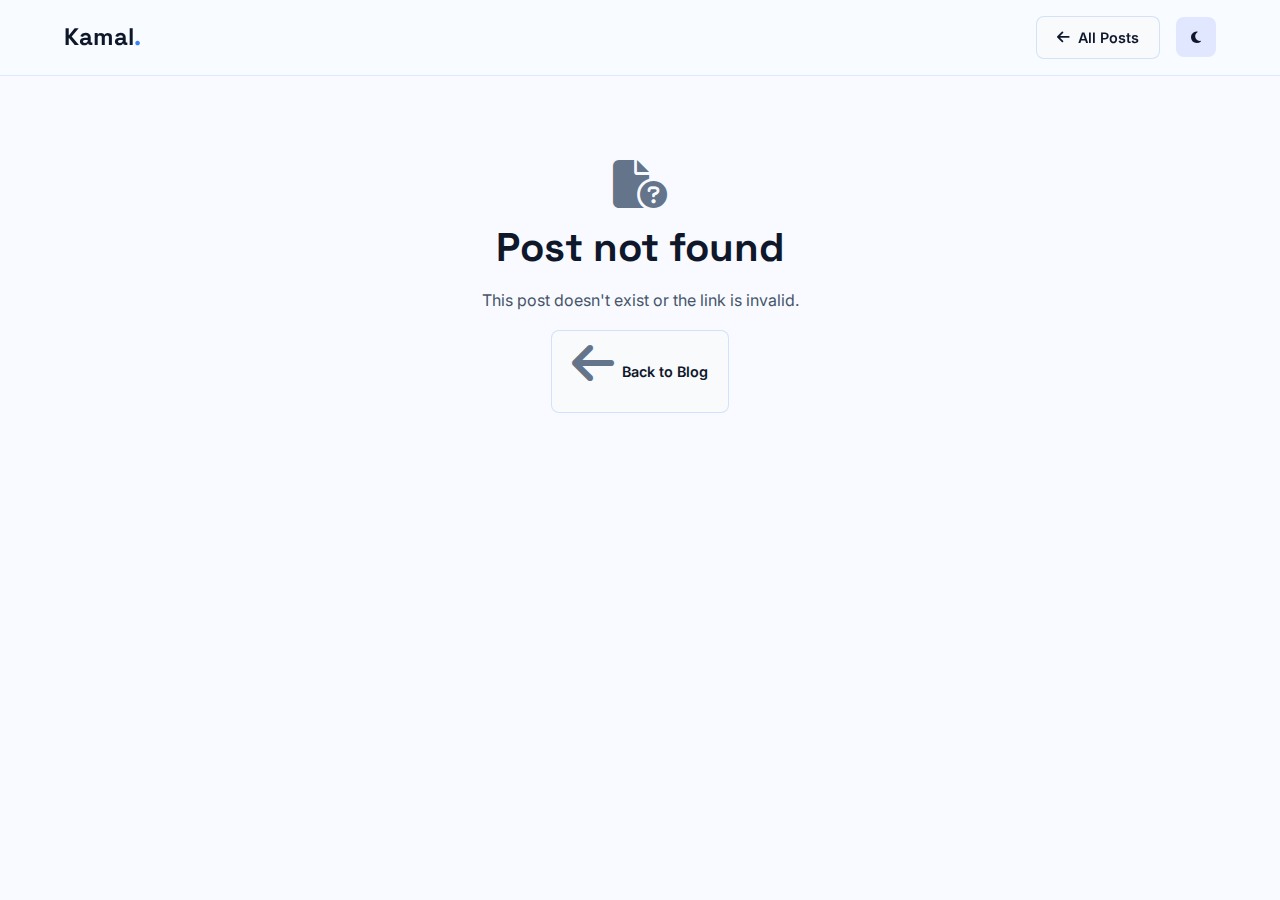
<file: blog.html>
<!DOCTYPE html>
<html lang="en" data-theme="dark">

<head>
    <meta charset="UTF-8">
    <meta name="viewport" content="width=device-width, initial-scale=1.0">
    <title>Blog | Kamal Sharma</title>
    <meta name="author" content="Kamal Sharma">
    <link rel="preconnect" href="https://fonts.googleapis.com">
    <link
        href="https://fonts.googleapis.com/css2?family=Inter:wght@300;400;500;600;700&family=Space+Grotesk:wght@500;600;700&display=swap"
        rel="stylesheet">
    <link rel="stylesheet" href="https://cdnjs.cloudflare.com/ajax/libs/font-awesome/6.5.1/css/all.min.css">
    <link rel="stylesheet" href="styles.css">
    <style>
        /* ── Blog reader page styles ── */
        .blog-page {
            padding: 6rem 0 4rem;
            min-height: 100vh;
        }

        .blog-nav-bar {
            display: flex;
            align-items: center;
            justify-content: space-between;
            margin-bottom: 2.5rem;
            flex-wrap: wrap;
            gap: 1rem;
        }

        .back-btn {
            display: inline-flex;
            align-items: center;
            gap: 0.5rem;
            padding: 0.55rem 1.25rem;
            background: var(--bg-secondary);
            border: 1px solid var(--glass-border);
            border-radius: var(--radius-md);
            color: var(--text-primary);
            font-weight: 600;
            font-size: 0.9rem;
            text-decoration: none;
            transition: all var(--transition-normal);
        }

        .back-btn:hover {
            background: var(--primary-blue);
            color: white;
            border-color: var(--primary-blue);
        }

        .blog-article {
            background: var(--bg-secondary);
            border: 1px solid var(--glass-border);
            border-radius: var(--radius-xl);
            padding: 3rem;
            max-width: 820px;
            margin: 0 auto;
        }

        .post-meta-row {
            display: flex;
            align-items: center;
            gap: 1rem;
            flex-wrap: wrap;
            margin-bottom: 1.5rem;
        }

        .post-tag {
            background: rgba(59, 130, 246, 0.15);
            color: var(--primary-blue);
            padding: 0.3rem 0.9rem;
            border-radius: 2rem;
            font-size: 0.8rem;
            font-weight: 600;
        }

        .post-meta-item {
            display: flex;
            align-items: center;
            gap: 0.35rem;
            font-size: 0.82rem;
            color: var(--text-tertiary);
        }

        .post-icon-hero {
            width: 72px;
            height: 72px;
            background: var(--accent-gradient);
            border-radius: var(--radius-lg);
            display: flex;
            align-items: center;
            justify-content: center;
            font-size: 2rem;
            color: white;
            box-shadow: var(--shadow-lg);
            margin-bottom: 1.5rem;
        }

        .post-title {
            font-size: 2rem;
            font-weight: 700;
            line-height: 1.3;
            margin-bottom: 1rem;
            color: var(--text-primary);
        }

        .post-body {
            font-size: 1rem;
            line-height: 1.85;
            color: var(--text-secondary);
        }

        .post-body h2 {
            font-size: 1.35rem;
            color: var(--text-primary);
            margin: 2rem 0 0.75rem;
            padding-bottom: 0.5rem;
            border-bottom: 2px solid var(--glass-border);
        }

        .post-body h3 {
            font-size: 1.1rem;
            color: var(--primary-blue);
            margin: 1.5rem 0 0.5rem;
        }

        .post-body p {
            margin-bottom: 1.1rem;
        }

        .post-body ul,
        .post-body ol {
            padding-left: 1.5rem;
            margin-bottom: 1.1rem;
        }

        .post-body li {
            margin-bottom: 0.5rem;
        }

        .post-body strong {
            color: var(--text-primary);
        }

        .post-body code {
            background: var(--bg-tertiary);
            color: var(--primary-blue);
            padding: 0.15rem 0.45rem;
            border-radius: 0.3rem;
            font-size: 0.88rem;
            font-family: 'Courier New', monospace;
        }

        .post-body .tip-box {
            background: rgba(16, 185, 129, 0.08);
            border-left: 4px solid #10B981;
            border-radius: 0 0.5rem 0.5rem 0;
            padding: 1rem 1.25rem;
            margin: 1.5rem 0;
            font-size: 0.9rem;
        }

        .post-body .tip-box strong {
            color: #10B981;
        }

        .post-divider {
            border: none;
            border-top: 1px solid var(--glass-border);
            margin: 2rem 0;
        }

        .author-box {
            display: flex;
            align-items: center;
            gap: 1rem;
            background: var(--bg-primary);
            border-radius: var(--radius-md);
            padding: 1.25rem;
            margin-top: 2rem;
        }

        .author-avatar {
            width: 52px;
            height: 52px;
            background: var(--accent-gradient);
            border-radius: 50%;
            display: flex;
            align-items: center;
            justify-content: center;
            font-size: 1.4rem;
            color: white;
            flex-shrink: 0;
        }

        .author-name {
            font-weight: 700;
            font-size: 0.95rem;
        }

        .author-bio {
            font-size: 0.82rem;
            color: var(--text-secondary);
            margin-top: 0.2rem;
        }

        .not-found {
            text-align: center;
            padding: 4rem 1rem;
        }

        .not-found i {
            font-size: 3rem;
            color: var(--text-tertiary);
            margin-bottom: 1rem;
        }

        /* Light mode */
        [data-theme="light"] .blog-article {
            background: #FFFFFF;
            box-shadow: var(--shadow-md);
        }

        [data-theme="light"] .back-btn {
            background: #F8FAFC;
        }

        [data-theme="light"] .author-box {
            background: #F1F5F9;
        }

        @media (max-width: 640px) {
            .blog-article {
                padding: 1.75rem 1.25rem;
            }

            .post-title {
                font-size: 1.5rem;
            }
        }
    </style>
</head>

<body>
    <!-- Navbar (re-used from main site) -->
    <nav class="navbar" id="navbar">
        <div class="container nav-container">
            <a href="index.html" class="logo">
                <span class="logo-text">Kamal<span class="highlight">.</span></span>
            </a>
            <div class="nav-actions">
                <a href="index.html#blog" class="back-btn">
                    <i class="fas fa-arrow-left"></i> All Posts
                </a>
                <button class="theme-toggle" id="themeToggle" aria-label="Toggle theme">
                    <i class="fas fa-moon"></i>
                </button>
            </div>
        </div>
    </nav>

    <main class="blog-page">
        <div class="container">
            <div id="postContent"><!-- filled by JS --></div>
        </div>
    </main>

    <script>
        // ── Blog post data ──────────────────────────────────────────────────────────
        const posts = {
            1: {
                tag: 'Artificial Intelligence',
                date: 'Feb 2025',
                readTime: '5 min read',
                icon: 'fas fa-brain',
                title: 'Getting Started with AI: A Beginner\'s Roadmap',
                body: `
                <p>Artificial Intelligence can feel overwhelming at first — countless frameworks, research papers, and tutorials all pulling you in different directions. This post cuts through the noise and gives you a <strong>clear, linear path</strong> to go from zero to building your first neural network.</p>

                <h2>Phase 1: Math Foundations</h2>
                <p>You don't need to be a mathematician, but you do need a working understanding of:</p>
                <ul>
                    <li><strong>Linear Algebra</strong> — vectors, matrices, dot products (3Blue1Brown on YouTube is gold)</li>
                    <li><strong>Calculus</strong> — derivatives, chain rule (used in backpropagation)</li>
                    <li><strong>Probability & Statistics</strong> — distributions, Bayes' theorem, expectation</li>
                </ul>
                <div class="tip-box"><strong>💡 Tip:</strong> Don't block yourself on math. Learn just enough to understand a concept, then move forward. You'll revisit and deepen your understanding naturally.</div>

                <h2>Phase 2: Python Programming</h2>
                <p>Python is the language of AI. You should be comfortable with:</p>
                <ul>
                    <li>Data structures: lists, dicts, sets, tuples</li>
                    <li>NumPy for array operations</li>
                    <li>Pandas for data manipulation</li>
                    <li>Matplotlib / Seaborn for visualization</li>
                </ul>

                <h2>Phase 3: Machine Learning Core Concepts</h2>
                <p>Use <strong>Scikit-learn</strong> to implement and understand:</p>
                <ul>
                    <li>Linear & Logistic Regression</li>
                    <li>Decision Trees and Random Forests</li>
                    <li>K-Means Clustering</li>
                    <li>Train/Val/Test splits, overfitting, regularization</li>
                </ul>

                <h2>Phase 4: Deep Learning</h2>
                <p>Once ML fundamentals click, move to <strong>TensorFlow/Keras</strong> or <strong>PyTorch</strong>:</p>
                <ul>
                    <li>Build a simple ANN from scratch</li>
                    <li>Understand backpropagation intuitively</li>
                    <li>Train CNNs on image datasets (MNIST, CIFAR-10)</li>
                    <li>Experiment with transfer learning using pre-trained models</li>
                </ul>

                <h2>Phase 5: Build Projects</h2>
                <p>Nothing solidifies learning like real projects. Start with:</p>
                <ul>
                    <li>Spam email classifier</li>
                    <li>Digit recognizer (MNIST)</li>
                    <li>Sentiment analysis on movie reviews</li>
                </ul>
                <div class="tip-box"><strong>🎯 Goal:</strong> Push everything to GitHub. A portfolio of 3–5 working projects is worth more than 10 certificates on a resume.</div>

                <h2>Recommended Resources</h2>
                <ul>
                    <li><strong>Fast.ai</strong> — practical deep learning for coders</li>
                    <li><strong>Coursera – Andrew Ng's ML Specialization</strong></li>
                    <li><strong>Kaggle</strong> — practice with real datasets and competitions</li>
                    <li><strong>Papers With Code</strong> — read and replicate research</li>
                </ul>
            `
            },
            2: {
                tag: 'Deep Learning',
                date: 'Jan 2025',
                readTime: '7 min read',
                icon: 'fas fa-network-wired',
                title: 'Understanding CNNs: How Machines See the World',
                body: `
                <p>Convolutional Neural Networks (CNNs) are the backbone of modern computer vision. From face recognition on your phone to medical imaging AI, CNNs power it all. But how do they actually work? Let's break it down visually and intuitively.</p>

                <h2>Why Not a Regular Neural Network?</h2>
                <p>A standard fully-connected (dense) neural network would treat an image as a flat vector of pixels. A 224×224 color image has <strong>150,528 values</strong>. Connecting all of these to even one hidden layer of 1000 neurons means 150 million parameters — before the first layer. This is:</p>
                <ul>
                    <li>Computationally expensive</li>
                    <li>Prone to overfitting</li>
                    <li>Ignores spatial relationships between pixels</li>
                </ul>
                <p>CNNs solve all three problems.</p>

                <h2>The Convolution Operation</h2>
                <p>A <strong>filter (kernel)</strong> is a small matrix (e.g., 3×3) that slides across the image, computing a dot product at each position. This produces a <strong>feature map</strong> that highlights specific patterns — edges, corners, textures.</p>
                <div class="tip-box"><strong>💡 Insight:</strong> Early layers detect low-level features (edges, gradients). Deeper layers combine these to detect high-level features (eyes, wheels, faces).</div>

                <h2>Key CNN Layers</h2>
                <h3>1. Convolutional Layer</h3>
                <p>Applies multiple learnable filters to the input. Each filter specializes in detecting a different pattern. Output = stack of feature maps.</p>

                <h3>2. Activation (ReLU)</h3>
                <p><code>f(x) = max(0, x)</code> — Introduces non-linearity. Without it, all layers collapse into a single linear operation.</p>

                <h3>3. Pooling Layer</h3>
                <p>Reduces spatial dimensions (e.g., 28×28 → 14×14) using Max Pooling — keeps the strongest activation in each region. This makes the model <strong>translation-invariant</strong>: a cat is recognized whether it's in the center or corner of the image.</p>

                <h3>4. Fully Connected Layer</h3>
                <p>After several Conv+Pool blocks, the feature maps are flattened and fed into dense layers for final classification.</p>

                <h2>Famous CNN Architectures</h2>
                <ul>
                    <li><strong>LeNet-5 (1998)</strong> — the original, designed for digit recognition</li>
                    <li><strong>AlexNet (2012)</strong> — won ImageNet, sparked the deep learning revolution</li>
                    <li><strong>VGG-16 (2014)</strong> — simple, deep, easy to understand</li>
                    <li><strong>ResNet (2015)</strong> — introduced skip connections to train very deep networks</li>
                    <li><strong>EfficientNet (2019)</strong> — state of the art efficiency-accuracy trade-off</li>
                </ul>

                <h2>Hands-on: Build a Simple CNN in Keras</h2>
                <p>The best way to understand CNNs is to build one. Start with the MNIST or CIFAR-10 dataset in TensorFlow/Keras, add Conv2D → MaxPooling → Dense layers, and watch accuracy improve. Visualizing feature maps using <code>tf.keras.Model</code> intermediate outputs is extremely educational.</p>
                <div class="tip-box"><strong>🎯 Try this:</strong> Use <strong>Grad-CAM</strong> to visualize which parts of an image the CNN is "looking at" when making a prediction. It builds incredible intuition.</div>
            `
            },
            3: {
                tag: 'Embedded Systems',
                date: 'Dec 2024',
                readTime: '6 min read',
                icon: 'fas fa-microchip',
                title: 'Arduino to MATLAB: Bridging Hardware and Data',
                body: `
                <p>One of the most rewarding projects I worked on during my ECE studies was connecting an Arduino sensor board to MATLAB for real-time data acquisition and analysis. This bridge between hardware and software is incredibly powerful — and easier than you might think.</p>

                <h2>Why This Combination?</h2>
                <ul>
                    <li><strong>Arduino</strong> — inexpensive, beginner-friendly microcontroller with huge community support</li>
                    <li><strong>MATLAB</strong> — industry-standard for signal processing, data analysis, and visualization</li>
                    <li>Together they let you <strong>capture real-world signals</strong> and <strong>analyze them instantly</strong></li>
                </ul>

                <h2>Hardware Setup</h2>
                <p>For this project, I used:</p>
                <ul>
                    <li>Arduino Uno</li>
                    <li>DHT11 temperature & humidity sensor</li>
                    <li>USB cable for serial communication</li>
                </ul>
                <p>The Arduino reads sensor data and sends it over the <strong>Serial port</strong> at a set baud rate (e.g., 9600). MATLAB listens on the same port and reads the incoming data stream.</p>

                <h2>Arduino Sketch (Firmware)</h2>
                <p>The Arduino code initializes the sensor, reads values every 500ms, and prints them in a CSV format: <code>temperature,humidity\n</code>. This structured format makes it easy to parse on the MATLAB side.</p>

                <h2>MATLAB Side: Reading Serial Data</h2>
                <p>MATLAB's <code>serialport()</code> function (or the older <code>serial()</code>) opens a connection to the Arduino's COM port. You then read lines in a loop, parse the CSV values with <code>strsplit()</code>, and store them in arrays for real-time plotting with <code>drawnow</code>.</p>
                <div class="tip-box"><strong>💡 Tip:</strong> Use MATLAB's <strong>Support Package for Arduino Hardware</strong> for even tighter integration — it lets you control Arduino pins directly from MATLAB without writing any Arduino C code.</div>

                <h2>Real-time Visualization</h2>
                <p>The key to real-time plotting in MATLAB is the <code>drawnow</code> command. After each data point, update your plot data with <code>set(lineHandle, 'YData', dataArray)</code> and call <code>drawnow</code> to refresh — much more efficient than calling <code>plot()</code> in a loop.</p>

                <h2>Applications</h2>
                <ul>
                    <li>Environmental monitoring (temp, humidity, air quality)</li>
                    <li>Vibration and noise analysis for predictive maintenance</li>
                    <li>ECG/EEG signal acquisition</li>
                    <li>Motor speed and torque measurement</li>
                    <li>Real-time FFT of analog signals</li>
                </ul>

                <h2>Taking It Further</h2>
                <p>Once you're comfortable with basic serial communication, explore MATLAB's <strong>Signal Processing Toolbox</strong> to apply filters, FFT, and spectral analysis to your sensor data. This combination of hardware sensing and software analysis is exactly what's needed in fields like <strong>predictive maintenance</strong> and <strong>biomedical instrumentation</strong>.</p>
                <div class="tip-box"><strong>🎯 Project idea:</strong> Build a vibration monitor — attach an accelerometer to machinery, stream to MATLAB, apply FFT, and detect anomalies in the frequency spectrum. Great for a portfolio project!</div>
            `
            },
            4: {
                tag: 'Python',
                date: 'Nov 2024',
                readTime: '4 min read',
                icon: 'fab fa-python',
                title: 'Python Libraries Every AI Student Should Know',
                body: `
                <p>Python's strength in AI/ML comes from its incredible ecosystem. But with hundreds of libraries available, which ones actually matter? Here's my curated, practical list — the ones I use in nearly every project.</p>

                <h2>Core Data Science Stack</h2>
                <h3>1. NumPy</h3>
                <p>The foundation of almost everything. NumPy provides fast multi-dimensional arrays and mathematical operations. If you're doing any numerical computation, you're using NumPy — often without realizing it.</p>
                <ul>
                    <li>Array slicing, broadcasting, vectorized operations</li>
                    <li>Linear algebra (<code>np.linalg</code>), FFT (<code>np.fft</code>)</li>
                    <li>Essential for understanding how tensors work in frameworks like TensorFlow</li>
                </ul>

                <h3>2. Pandas</h3>
                <p>Your go-to for data wrangling. Think of it as Excel, but programmable and infinitely more powerful.</p>
                <ul>
                    <li>DataFrames for tabular data</li>
                    <li>Handling missing values, groupby, merge, pivot</li>
                    <li>Reading CSV, Excel, JSON, SQL with one line of code</li>
                </ul>

                <h3>3. Matplotlib & Seaborn</h3>
                <p>Visualization is critical — in AI you need to <em>see</em> what your data looks like before modeling. Matplotlib is low-level and flexible; Seaborn is higher-level and makes beautiful statistical plots with minimal code.</p>

                <h2>Machine Learning</h2>
                <h3>4. Scikit-learn</h3>
                <p>The gold standard for classical ML. Every algorithm follows the same <code>.fit() / .predict()</code> API, making it incredibly intuitive.</p>
                <ul>
                    <li>Classification, regression, clustering, dimensionality reduction</li>
                    <li>Cross-validation, pipelines, GridSearchCV</li>
                    <li>Preprocessing: StandardScaler, LabelEncoder, train_test_split</li>
                </ul>
                <div class="tip-box"><strong>💡 Rule of thumb:</strong> Start with Scikit-learn for any new ML problem. Only move to deep learning if simpler models underperform.</div>

                <h2>Deep Learning</h2>
                <h3>5. TensorFlow / Keras</h3>
                <p>Google's powerhouse. Keras (now tightly integrated with TF2) makes building neural networks feel like stacking LEGO blocks. Great for beginners and production alike.</p>

                <h3>6. PyTorch</h3>
                <p>The research community's favourite. Dynamic computation graph, pythonic feel, and excellent debugging. If you want to understand what's happening inside a model, PyTorch is superior for learning.</p>

                <h2>Computer Vision & Signal Processing</h2>
                <h3>7. OpenCV</h3>
                <p>Essential for anything image or video related — reading frames, color space conversion, edge detection, object detection, camera calibration. Used heavily in embedded + AI projects.</p>

                <h2>Utilities You'll Use Daily</h2>
                <ul>
                    <li><strong>os / pathlib</strong> — file system navigation</li>
                    <li><strong>tqdm</strong> — progress bars for loops</li>
                    <li><strong>Pillow (PIL)</strong> — image loading and transformations</li>
                    <li><strong>SciPy</strong> — scientific computing, signal processing, optimization</li>
                    <li><strong>Joblib</strong> — parallelism and model serialization</li>
                </ul>
                <div class="tip-box"><strong>🎯 Learning path:</strong> NumPy → Pandas → Matplotlib → Scikit-learn → TensorFlow or PyTorch. Master each before moving to the next.</div>
            `
            },
            5: {
                tag: 'Career',
                date: 'Oct 2024',
                readTime: '8 min read',
                icon: 'fas fa-graduation-cap',
                title: 'ECE to AI: Navigating the Transition',
                body: `
                <p>When I told people I was an ECE student interested in pursuing AI for my Master's, the reactions were mixed. "Isn't AI for CS students?" and "Do you even know to code?" were common. This post is for every ECE student wondering if the leap into AI is possible — it absolutely is, and your background is actually a <strong>huge advantage</strong>.</p>

                <h2>What ECE Gives You (That CS Doesn't)</h2>
                <p>ECE students are trained to think in signals, systems, and hardware. This maps beautifully to AI in ways many people miss:</p>
                <ul>
                    <li><strong>Signal processing → Feature engineering & time-series AI</strong></li>
                    <li><strong>Control systems → Reinforcement learning concepts</strong></li>
                    <li><strong>Embedded systems → Edge AI (TensorFlow Lite, ONNX on microcontrollers)</strong></li>
                    <li><strong>Circuit analysis → Understanding hardware accelerators (TPUs, GPUs)</strong></li>
                    <li><strong>Mathematics foundation → Linear algebra, calculus for DL are already covered</strong></li>
                </ul>
                <div class="tip-box"><strong>💡 Insight:</strong> AI is increasingly deployed at the <em>edge</em> — on tiny sensors, microcontrollers, and FPGAs. ECE students who understand both the AI side and the hardware side are <strong>extremely rare and valuable</strong>.</div>

                <h2>What You Need to Build</h2>
                <h3>Programming Skills</h3>
                <p>The biggest gap most ECE students face is programming confidence. C/C++ is great, but you need strong Python. Commit to 2–3 months of consistent Python practice, then jump straight into NumPy and Scikit-learn.</p>

                <h3>ML/DL Fundamentals</h3>
                <p>Take Andrew Ng's Machine Learning Specialization on Coursera (free to audit). Follow with his Deep Learning Specialization. These are specifically designed to be accessible without a CS background.</p>

                <h3>Projects That Combine ECE + AI</h3>
                <p>This is your secret weapon. Build projects that showcase both worlds:</p>
                <ul>
                    <li>AI-based predictive maintenance using vibration sensor data</li>
                    <li>Real-time object detection on Raspberry Pi</li>
                    <li>Fault classification in power systems using CNNs</li>
                    <li>Smart home automation with voice commands (speech AI + embedded)</li>
                </ul>

                <h2>MS Admissions Strategy</h2>
                <p>Top programs like CMU, Stanford, and Georgia Tech value diverse backgrounds. As an ECE student applying to AI/ML programs:</p>
                <ul>
                    <li><strong>Highlight interdisciplinary projects</strong> — your hardware-AI projects stand out</li>
                    <li><strong>SOP is critical</strong> — explain WHY ECE → AI, make it a cohesive narrative</li>
                    <li><strong>Research experience matters</strong> — even informal, document it</li>
                    <li><strong>GRE/TOEFL</strong> — aim for 320+ GRE for top programs</li>
                    <li><strong>GitHub portfolio</strong> — 5 solid projects speak louder than 20 certificates</li>
                </ul>

                <h2>My Personal Journey</h2>
                <p>I started with zero Python knowledge in my 2nd year. I broke down and learned systematically: Python → NumPy → ML basics → TensorFlow. The turning point was my first project combining signal processing (my ECE strength) with a neural network. It clicked — I understood concretely what I was building and why it worked. That project became the centerpiece of my portfolio.</p>
                <div class="tip-box"><strong>🎯 Advice:</strong> Don't wait until you "know enough" to start projects. Start messy, learn along the way. Your first 3 projects will be terrible — and that's perfect.</div>
            `
            },
            6: {
                tag: 'NLP',
                date: 'Sep 2024',
                readTime: '5 min read',
                icon: 'fas fa-comment-dots',
                title: 'Prompt Engineering: The New Developer Skill',
                body: `
                <p>A year ago, "prompt engineering" sounded like a buzzword. Today, it's a genuine skill that can dramatically change how useful AI tools are in your workflow. Whether you're using ChatGPT, GitHub Copilot, or Gemini, <strong>how you write your prompts determines the quality of the output</strong>.</p>

                <h2>Why Prompts Matter</h2>
                <p>Large Language Models (LLMs) are next-token predictors — they complete text based on patterns learned from massive datasets. Feed them an ambiguous input, you get an ambiguous output. Feed them a precise, well-structured input, and the output quality shoots up dramatically.</p>
                <div class="tip-box"><strong>💡 Mental model:</strong> Treat the LLM like a very smart intern on their first day. They need context, clear instructions, and examples of what "good" looks like. Don't assume they'll infer what you mean.</div>

                <h2>Core Prompt Engineering Techniques</h2>

                <h3>1. Zero-Shot Prompting</h3>
                <p>Simply describe the task. Works for straightforward requests: <code>"Summarize the following text in 3 bullet points:"</code>. Effective for well-defined tasks where the model has strong prior knowledge.</p>

                <h3>2. Few-Shot Prompting</h3>
                <p>Provide 2–5 examples of input→output pairs before your actual query. The model picks up the pattern and applies it. This is especially powerful for formatting, tone, or classification tasks.</p>

                <h3>3. Chain-of-Thought (CoT)</h3>
                <p>Add <code>"Let's think step by step"</code> to prompts involving reasoning or math. This forces the model to show its work, dramatically reducing errors on multi-step problems. One of the most impactful single-phrase techniques in prompting.</p>

                <h3>4. Role Prompting</h3>
                <p><code>"You are an expert Python developer with 10 years of experience. Review this code and suggest improvements:"</code> — assigning a persona changes the model's response style, depth, and vocabulary significantly.</p>

                <h3>5. Structured Output Prompting</h3>
                <p>Tell the model exactly what format you want: <code>"Respond in JSON with keys: title, summary, tags"</code>. This is essential when programmatically using LLM outputs in applications.</p>

                <h2>Practical Tips from Experience</h2>
                <ul>
                    <li><strong>Be specific over vague</strong> — "Write a 200-word professional summary for a resume" > "Write about me"</li>
                    <li><strong>Iterate</strong> — treat your first prompt as a draft; refine based on the output</li>
                    <li><strong>Use delimiters</strong> — wrap sections with <code>""" """</code> or <code>### ###</code> to clearly separate instructions from content</li>
                    <li><strong>State what to avoid</strong> — "Do not include bullet points" is as important as what to include</li>
                    <li><strong>Break complex tasks</strong> into sub-tasks across multiple prompts rather than one mega-prompt</li>
                </ul>

                <h2>Prompt Engineering for Code</h2>
                <p>For coding tasks (Copilot, Code Llama, GPT-4), the most effective pattern is:</p>
                <ol>
                    <li>State the <strong>goal</strong> in one sentence</li>
                    <li>List <strong>constraints</strong> (language, library version, no external APIs)</li>
                    <li>Provide <strong>context</strong> (existing code, data structure)</li>
                    <li>Ask for <strong>explanation</strong> alongside code</li>
                </ol>

                <h2>The Future</h2>
                <p>As AI becomes increasingly integrated into development workflows, prompt engineering is becoming as fundamental as knowing how to use Stack Overflow. The developers who learn to work <em>with</em> AI effectively — not just copy-paste its output — will have a significant edge.</p>
                <div class="tip-box"><strong>🎯 Practice:</strong> Pick any tool you use daily (ChatGPT, Copilot, Gemini) and spend one week deliberately experimenting with different prompt strategies for the same task. You'll be surprised at the difference.</div>
            `
            }
        };

        // ── Render post ──────────────────────────────────────────────────────────────
        function renderPost() {
            const params = new URLSearchParams(window.location.search);
            const id = parseInt(params.get('post'));
            const post = posts[id];
            const container = document.getElementById('postContent');

            if (!post) {
                container.innerHTML = `
                <div class="not-found">
                    <i class="fas fa-file-circle-question"></i>
                    <h2>Post not found</h2>
                    <p style="color:var(--text-secondary);margin:1rem 0;">This post doesn't exist or the link is invalid.</p>
                    <a href="index.html#blog" class="back-btn" style="display:inline-flex;">
                        <i class="fas fa-arrow-left"></i> Back to Blog
                    </a>
                </div>`;
                return;
            }

            document.title = post.title + ' | Kamal Sharma';

            container.innerHTML = `
            <div style="max-width:820px;margin:0 auto;">
                <article class="blog-article">
                    <div class="post-meta-row">
                        <span class="post-tag">${post.tag}</span>
                        <span class="post-meta-item"><i class="fas fa-calendar-alt"></i> ${post.date}</span>
                        <span class="post-meta-item"><i class="fas fa-clock"></i> ${post.readTime}</span>
                    </div>
                    <div class="post-icon-hero"><i class="${post.icon}"></i></div>
                    <h1 class="post-title">${post.title}</h1>
                    <hr class="post-divider">
                    <div class="post-body">${post.body}</div>
                    <hr class="post-divider">
                    <div class="author-box">
                        <div class="author-avatar"><i class="fas fa-user"></i></div>
                        <div>
                            <div class="author-name">Kamal Sharma</div>
                            <div class="author-bio">Final-year ECE student | AI & Embedded Systems enthusiast</div>
                        </div>
                    </div>
                </article>
            </div>`;
        }

        // ── Theme (same as main site) ────────────────────────────────────────────────
        const savedTheme = localStorage.getItem('theme') || 'light';
        document.documentElement.setAttribute('data-theme', savedTheme);
        const themeBtn = document.getElementById('themeToggle');
        const updateThemeIcon = () => {
            const isDark = document.documentElement.getAttribute('data-theme') === 'dark';
            themeBtn.innerHTML = isDark ? '<i class="fas fa-sun"></i>' : '<i class="fas fa-moon"></i>';
        };
        updateThemeIcon();
        themeBtn.addEventListener('click', () => {
            const isDark = document.documentElement.getAttribute('data-theme') === 'dark';
            const next = isDark ? 'light' : 'dark';
            document.documentElement.setAttribute('data-theme', next);
            localStorage.setItem('theme', next);
            updateThemeIcon();
        });

        renderPost();
    </script>
</body>

</html>
</file>
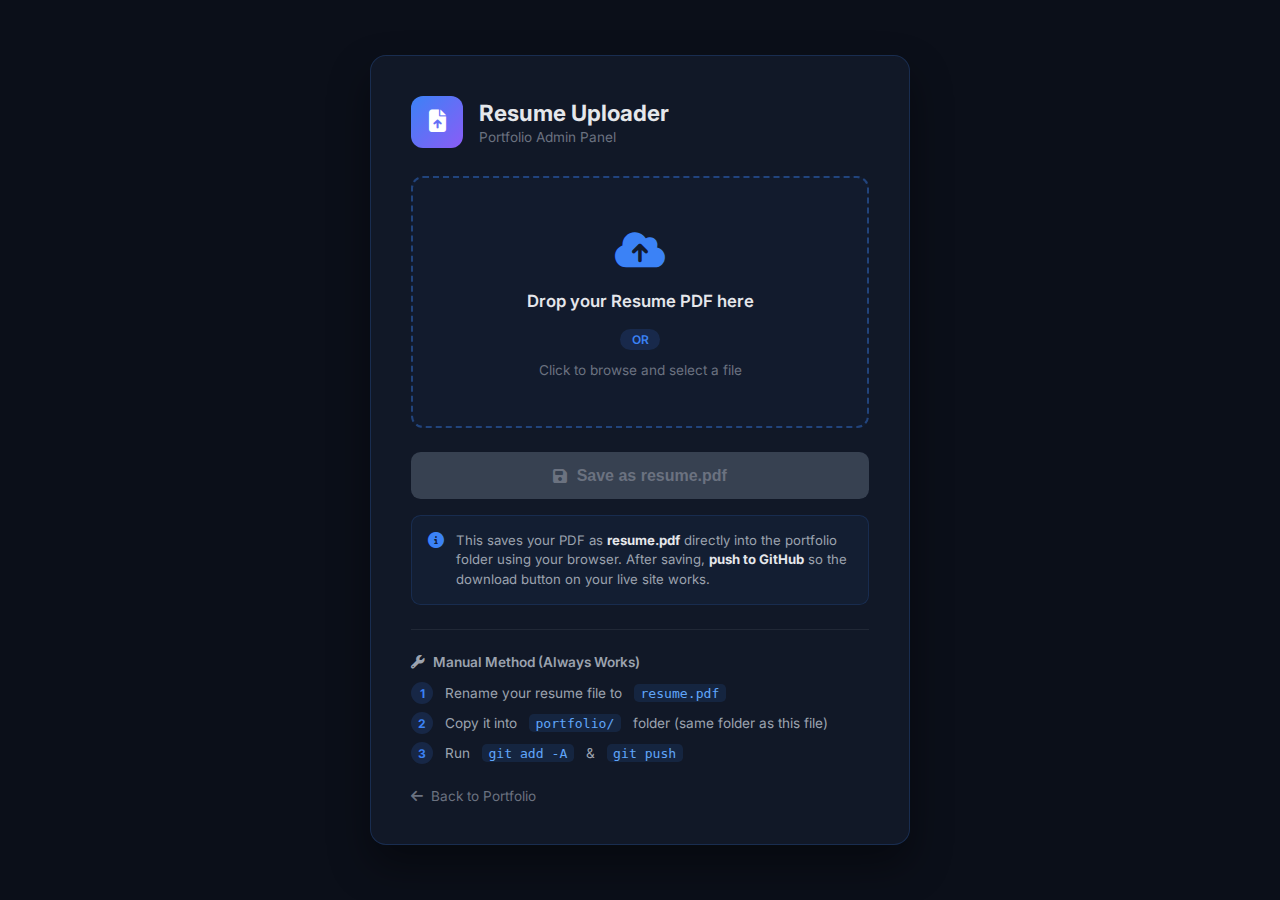
<file: upload-resume.html>
<!DOCTYPE html>
<html lang="en">

<head>
    <meta charset="UTF-8">
    <meta name="viewport" content="width=device-width, initial-scale=1.0">
    <title>Resume Uploader — Admin</title>
    <link rel="preconnect" href="https://fonts.googleapis.com">
    <link href="https://fonts.googleapis.com/css2?family=Inter:wght@400;500;600;700&display=swap" rel="stylesheet">
    <link rel="stylesheet" href="https://cdnjs.cloudflare.com/ajax/libs/font-awesome/6.5.1/css/all.min.css">
    <style>
        * {
            margin: 0;
            padding: 0;
            box-sizing: border-box;
        }

        body {
            font-family: 'Inter', sans-serif;
            background: #0B0F19;
            color: #E5E7EB;
            min-height: 100vh;
            display: flex;
            align-items: center;
            justify-content: center;
            padding: 2rem;
        }

        .card {
            background: #111827;
            border: 1px solid rgba(59, 130, 246, 0.2);
            border-radius: 1rem;
            padding: 2.5rem;
            max-width: 540px;
            width: 100%;
            box-shadow: 0 20px 40px rgba(0, 0, 0, 0.4);
        }

        .card-header {
            display: flex;
            align-items: center;
            gap: 1rem;
            margin-bottom: 1.75rem;
        }

        .card-header .icon {
            width: 52px;
            height: 52px;
            background: linear-gradient(135deg, #3B82F6, #8B5CF6);
            border-radius: 0.75rem;
            display: flex;
            align-items: center;
            justify-content: center;
            font-size: 1.4rem;
            color: white;
            flex-shrink: 0;
        }

        .card-header h1 {
            font-size: 1.4rem;
            font-weight: 700;
        }

        .card-header p {
            font-size: 0.85rem;
            color: #6B7280;
            margin-top: 0.2rem;
        }

        /* Drop Zone */
        .drop-zone {
            border: 2px dashed rgba(59, 130, 246, 0.4);
            border-radius: 0.75rem;
            padding: 3rem 1.5rem;
            text-align: center;
            cursor: pointer;
            transition: all 0.25s ease;
            background: rgba(59, 130, 246, 0.03);
            position: relative;
            margin-bottom: 1.5rem;
        }

        .drop-zone:hover,
        .drop-zone.drag-over {
            border-color: #3B82F6;
            background: rgba(59, 130, 246, 0.08);
            transform: scale(1.01);
        }

        .drop-zone input[type="file"] {
            position: absolute;
            inset: 0;
            opacity: 0;
            cursor: pointer;
            width: 100%;
            height: 100%;
        }

        .drop-zone .dz-icon {
            font-size: 2.5rem;
            color: #3B82F6;
            margin-bottom: 1rem;
        }

        .drop-zone h3 {
            font-size: 1.05rem;
            font-weight: 600;
            margin-bottom: 0.4rem;
        }

        .drop-zone p {
            font-size: 0.85rem;
            color: #6B7280;
        }

        .drop-zone .or-badge {
            display: inline-block;
            background: rgba(59, 130, 246, 0.15);
            color: #3B82F6;
            padding: 0.2rem 0.7rem;
            border-radius: 2rem;
            font-size: 0.75rem;
            font-weight: 600;
            margin: 0.75rem 0 0.75rem;
        }

        /* File Preview */
        .file-preview {
            display: none;
            align-items: center;
            gap: 1rem;
            background: rgba(16, 185, 129, 0.08);
            border: 1px solid rgba(16, 185, 129, 0.3);
            border-radius: 0.75rem;
            padding: 1rem 1.25rem;
            margin-bottom: 1.5rem;
        }

        .file-preview.visible {
            display: flex;
        }

        .file-preview .pdf-icon {
            font-size: 2rem;
            color: #EF4444;
            flex-shrink: 0;
        }

        .file-preview .file-details {
            flex: 1;
            min-width: 0;
        }

        .file-preview .file-name {
            font-weight: 600;
            font-size: 0.95rem;
            white-space: nowrap;
            overflow: hidden;
            text-overflow: ellipsis;
        }

        .file-preview .file-size {
            font-size: 0.8rem;
            color: #10B981;
            margin-top: 0.2rem;
        }

        .file-preview .remove-btn {
            background: none;
            border: none;
            color: #6B7280;
            cursor: pointer;
            font-size: 1rem;
            padding: 0.25rem;
            transition: color 0.2s;
        }

        .file-preview .remove-btn:hover {
            color: #EF4444;
        }

        /* Buttons */
        .btn-save {
            width: 100%;
            padding: 0.9rem;
            background: linear-gradient(135deg, #10B981, #059669);
            color: white;
            border: none;
            border-radius: 0.6rem;
            font-size: 1rem;
            font-weight: 600;
            cursor: pointer;
            display: flex;
            align-items: center;
            justify-content: center;
            gap: 0.6rem;
            transition: all 0.25s ease;
            box-shadow: 0 4px 15px rgba(16, 185, 129, 0.3);
            margin-bottom: 1rem;
        }

        .btn-save:disabled {
            background: #374151;
            box-shadow: none;
            cursor: not-allowed;
            color: #6B7280;
        }

        .btn-save:not(:disabled):hover {
            background: linear-gradient(135deg, #059669, #047857);
            transform: translateY(-1px);
            box-shadow: 0 6px 20px rgba(16, 185, 129, 0.4);
        }

        /* Status messages */
        .status {
            display: none;
            text-align: center;
            padding: 0.75rem 1rem;
            border-radius: 0.6rem;
            font-size: 0.9rem;
            font-weight: 500;
            margin-bottom: 1rem;
        }

        .status.success {
            display: block;
            background: rgba(16, 185, 129, 0.12);
            color: #10B981;
            border: 1px solid rgba(16, 185, 129, 0.3);
        }

        .status.error {
            display: block;
            background: rgba(239, 68, 68, 0.1);
            color: #EF4444;
            border: 1px solid rgba(239, 68, 68, 0.3);
        }

        /* Info box */
        .info-box {
            display: flex;
            gap: 0.75rem;
            align-items: flex-start;
            background: rgba(59, 130, 246, 0.06);
            border: 1px solid rgba(59, 130, 246, 0.15);
            border-radius: 0.6rem;
            padding: 0.9rem 1rem;
            margin-top: 1rem;
        }

        .info-box i {
            color: #3B82F6;
            margin-top: 1px;
            flex-shrink: 0;
        }

        .info-box p {
            font-size: 0.825rem;
            color: #9CA3AF;
            line-height: 1.5;
        }

        .info-box p strong {
            color: #E5E7EB;
        }

        /* Fallback manual method */
        .fallback {
            margin-top: 1.5rem;
            border-top: 1px solid rgba(255, 255, 255, 0.07);
            padding-top: 1.5rem;
        }

        .fallback h4 {
            font-size: 0.85rem;
            font-weight: 600;
            color: #9CA3AF;
            margin-bottom: 0.75rem;
            display: flex;
            align-items: center;
            gap: 0.5rem;
        }

        .steps {
            display: flex;
            flex-direction: column;
            gap: 0.5rem;
        }

        .step {
            display: flex;
            align-items: center;
            gap: 0.75rem;
            font-size: 0.85rem;
            color: #9CA3AF;
        }

        .step .num {
            width: 22px;
            height: 22px;
            background: rgba(59, 130, 246, 0.15);
            color: #3B82F6;
            border-radius: 50%;
            display: flex;
            align-items: center;
            justify-content: center;
            font-size: 0.75rem;
            font-weight: 700;
            flex-shrink: 0;
        }

        code {
            background: rgba(59, 130, 246, 0.12);
            color: #60A5FA;
            padding: 0.1rem 0.4rem;
            border-radius: 0.3rem;
            font-size: 0.82rem;
        }

        .back-link {
            display: flex;
            align-items: center;
            gap: 0.5rem;
            font-size: 0.85rem;
            color: #6B7280;
            text-decoration: none;
            margin-top: 1.5rem;
            transition: color 0.2s;
        }

        .back-link:hover {
            color: #3B82F6;
        }
    </style>
</head>

<body>

    <div class="card">
        <div class="card-header">
            <div class="icon"><i class="fas fa-file-arrow-up"></i></div>
            <div>
                <h1>Resume Uploader</h1>
                <p>Portfolio Admin Panel</p>
            </div>
        </div>

        <!-- Drop Zone -->
        <div class="drop-zone" id="dropZone">
            <input type="file" id="fileInput" accept="application/pdf">
            <div class="dz-icon"><i class="fas fa-cloud-arrow-up"></i></div>
            <h3>Drop your Resume PDF here</h3>
            <span class="or-badge">OR</span>
            <p>Click to browse and select a file</p>
        </div>

        <!-- File Preview -->
        <div class="file-preview" id="filePreview">
            <i class="fas fa-file-pdf pdf-icon"></i>
            <div class="file-details">
                <div class="file-name" id="fileName">resume.pdf</div>
                <div class="file-size" id="fileSize"></div>
            </div>
            <button class="remove-btn" id="removeBtn" title="Remove file">
                <i class="fas fa-times"></i>
            </button>
        </div>

        <!-- Status -->
        <div class="status" id="status"></div>

        <!-- Save Button -->
        <button class="btn-save" id="saveBtn" disabled>
            <i class="fas fa-floppy-disk"></i>
            Save as resume.pdf
        </button>

        <div class="info-box">
            <i class="fas fa-circle-info"></i>
            <p>
                This saves your PDF as <strong>resume.pdf</strong> directly into the portfolio folder using your
                browser.
                After saving, <strong>push to GitHub</strong> so the download button on your live site works.
            </p>
        </div>

        <!-- Manual fallback -->
        <div class="fallback">
            <h4><i class="fas fa-wrench"></i> Manual Method (Always Works)</h4>
            <div class="steps">
                <div class="step">
                    <span class="num">1</span>
                    Rename your resume file to <code>resume.pdf</code>
                </div>
                <div class="step">
                    <span class="num">2</span>
                    Copy it into <code>portfolio/</code> folder (same folder as this file)
                </div>
                <div class="step">
                    <span class="num">3</span>
                    Run <code>git add -A</code> &amp; <code>git push</code>
                </div>
            </div>
        </div>

        <a href="index.html" class="back-link">
            <i class="fas fa-arrow-left"></i> Back to Portfolio
        </a>
    </div>

    <script>
        const dropZone = document.getElementById('dropZone');
        const fileInput = document.getElementById('fileInput');
        const filePreview = document.getElementById('filePreview');
        const fileName = document.getElementById('fileName');
        const fileSize = document.getElementById('fileSize');
        const removeBtn = document.getElementById('removeBtn');
        const saveBtn = document.getElementById('saveBtn');
        const status = document.getElementById('status');

        let selectedFile = null;

        // Format bytes
        function fmtSize(bytes) {
            if (bytes < 1024) return bytes + ' B';
            if (bytes < 1024 * 1024) return (bytes / 1024).toFixed(1) + ' KB';
            return (bytes / (1024 * 1024)).toFixed(2) + ' MB';
        }

        function showStatus(msg, type) {
            status.textContent = msg;
            status.className = 'status ' + type;
        }

        function clearStatus() {
            status.className = 'status';
        }

        function setFile(file) {
            if (!file || file.type !== 'application/pdf') {
                showStatus('⚠️ Please select a valid PDF file.', 'error');
                return;
            }
            selectedFile = file;
            fileName.textContent = file.name;
            fileSize.textContent = fmtSize(file.size);
            filePreview.classList.add('visible');
            saveBtn.disabled = false;
            clearStatus();
        }

        function clearFile() {
            selectedFile = null;
            fileInput.value = '';
            filePreview.classList.remove('visible');
            saveBtn.disabled = true;
            clearStatus();
        }

        // File input
        fileInput.addEventListener('change', () => {
            if (fileInput.files[0]) setFile(fileInput.files[0]);
        });

        // Drag events
        ['dragenter', 'dragover'].forEach(evt => {
            dropZone.addEventListener(evt, e => {
                e.preventDefault();
                dropZone.classList.add('drag-over');
            });
        });
        ['dragleave', 'drop'].forEach(evt => {
            dropZone.addEventListener(evt, e => {
                dropZone.classList.remove('drag-over');
            });
        });
        dropZone.addEventListener('drop', e => {
            e.preventDefault();
            const file = e.dataTransfer.files[0];
            setFile(file);
        });

        // Remove
        removeBtn.addEventListener('click', clearFile);

        // Save using File System Access API
        saveBtn.addEventListener('click', async () => {
            if (!selectedFile) return;

            // Try File System Access API (Chrome/Edge)
            if ('showSaveFilePicker' in window) {
                try {
                    const fileHandle = await window.showSaveFilePicker({
                        suggestedName: 'resume.pdf',
                        types: [{ description: 'PDF', accept: { 'application/pdf': ['.pdf'] } }]
                    });
                    const writable = await fileHandle.createWritable();
                    await writable.write(selectedFile);
                    await writable.close();
                    showStatus('✅ resume.pdf saved successfully! Push to GitHub to update your live site.', 'success');
                } catch (err) {
                    if (err.name !== 'AbortError') {
                        // Fallback: just download
                        downloadFallback();
                    }
                }
            } else {
                // Fallback for unsupported browsers
                downloadFallback();
            }
        });

        function downloadFallback() {
            const url = URL.createObjectURL(selectedFile);
            const a = document.createElement('a');
            a.href = url;
            a.download = 'resume.pdf';
            a.click();
            URL.revokeObjectURL(url);
            showStatus('📥 Downloaded! Move resume.pdf into your portfolio folder and push to GitHub.', 'success');
        }
    </script>

</body>

</html>
</file>
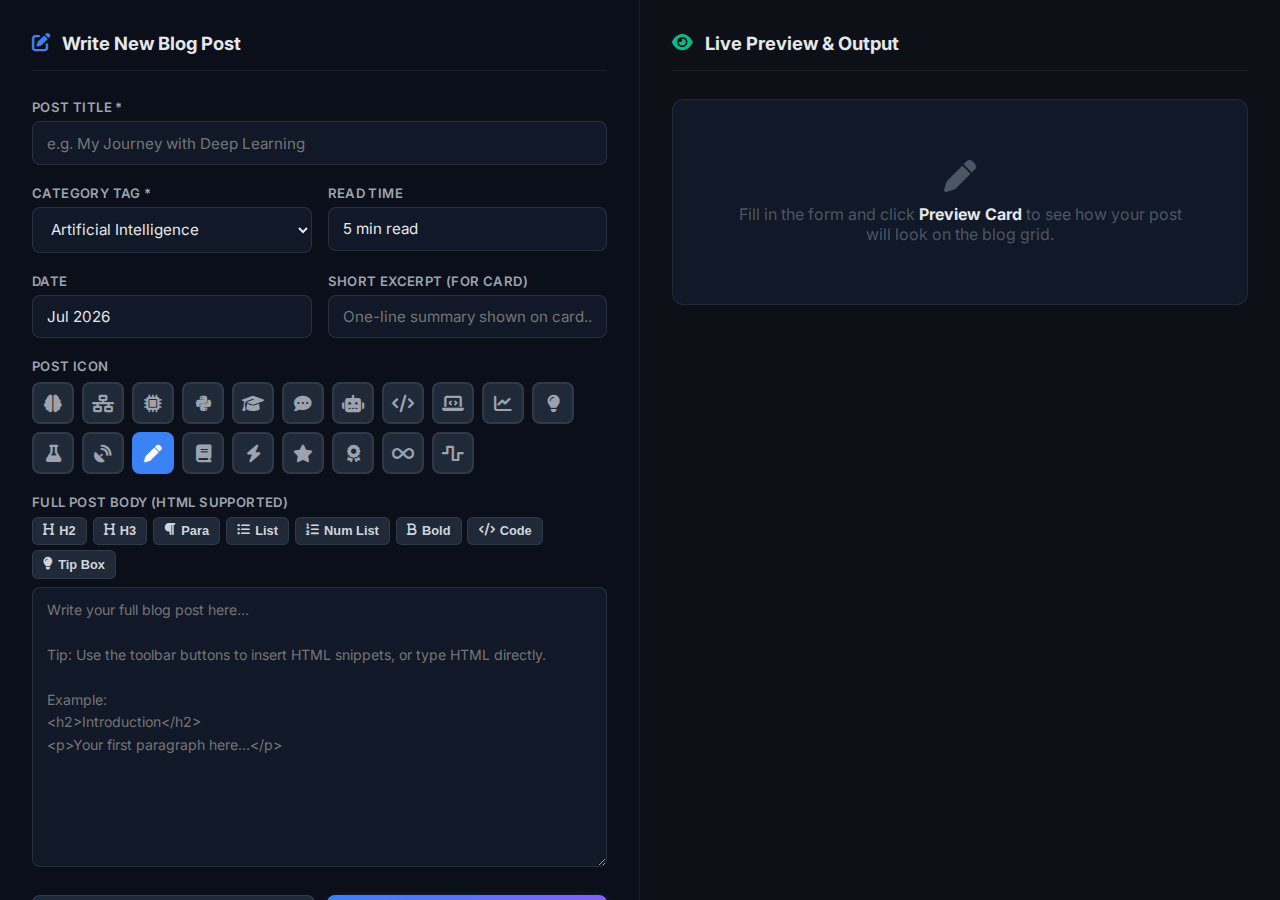
<file: write-blog.html>
<!DOCTYPE html>
<html lang="en">

<head>
    <meta charset="UTF-8">
    <meta name="viewport" content="width=device-width, initial-scale=1.0">
    <title>Write Blog Post — Admin</title>
    <link rel="preconnect" href="https://fonts.googleapis.com">
    <link href="https://fonts.googleapis.com/css2?family=Inter:wght@400;500;600;700&display=swap" rel="stylesheet">
    <link rel="stylesheet" href="https://cdnjs.cloudflare.com/ajax/libs/font-awesome/6.5.1/css/all.min.css">
    <style>
        * {
            margin: 0;
            padding: 0;
            box-sizing: border-box;
        }

        body {
            font-family: 'Inter', sans-serif;
            background: #0B0F19;
            color: #E5E7EB;
            min-height: 100vh;
        }

        /* ── Layout ── */
        .app {
            display: grid;
            grid-template-columns: 1fr 1fr;
            min-height: 100vh;
        }

        @media (max-width: 900px) {
            .app {
                grid-template-columns: 1fr;
            }
        }

        /* ── Left: Editor ── */
        .editor-panel {
            padding: 2rem;
            border-right: 1px solid rgba(255, 255, 255, 0.07);
            overflow-y: auto;
            max-height: 100vh;
        }

        .panel-title {
            display: flex;
            align-items: center;
            gap: 0.75rem;
            font-size: 1.15rem;
            font-weight: 700;
            margin-bottom: 1.75rem;
            padding-bottom: 1rem;
            border-bottom: 1px solid rgba(255, 255, 255, 0.07);
        }

        .panel-title i {
            color: #3B82F6;
        }

        .form-group {
            margin-bottom: 1.25rem;
        }

        label {
            display: block;
            font-size: 0.82rem;
            font-weight: 600;
            color: #9CA3AF;
            margin-bottom: 0.4rem;
            text-transform: uppercase;
            letter-spacing: 0.03em;
        }

        input[type="text"],
        select,
        textarea {
            width: 100%;
            background: #111827;
            border: 1px solid rgba(255, 255, 255, 0.1);
            border-radius: 0.5rem;
            color: #E5E7EB;
            font-family: 'Inter', sans-serif;
            font-size: 0.95rem;
            padding: 0.7rem 0.9rem;
            transition: border-color 0.2s;
            outline: none;
        }

        input[type="text"]:focus,
        select:focus,
        textarea:focus {
            border-color: #3B82F6;
            box-shadow: 0 0 0 3px rgba(59, 130, 246, 0.15);
        }

        select option {
            background: #111827;
        }

        .row-2 {
            display: grid;
            grid-template-columns: 1fr 1fr;
            gap: 1rem;
        }

        /* Toolbar */
        .toolbar {
            display: flex;
            flex-wrap: wrap;
            gap: 0.35rem;
            margin-bottom: 0.5rem;
        }

        .toolbar-btn {
            padding: 0.35rem 0.65rem;
            background: #1F2937;
            border: 1px solid rgba(255, 255, 255, 0.08);
            border-radius: 0.35rem;
            color: #D1D5DB;
            cursor: pointer;
            font-size: 0.8rem;
            font-weight: 600;
            transition: all 0.15s;
            display: flex;
            align-items: center;
            gap: 0.3rem;
        }

        .toolbar-btn:hover {
            background: #3B82F6;
            color: white;
            border-color: #3B82F6;
        }

        textarea#body {
            min-height: 280px;
            resize: vertical;
            font-size: 0.88rem;
            line-height: 1.6;
        }

        /* Icon picker */
        .icon-grid {
            display: flex;
            flex-wrap: wrap;
            gap: 0.5rem;
            margin-top: 0.5rem;
        }

        .icon-opt {
            width: 42px;
            height: 42px;
            background: #1F2937;
            border: 2px solid rgba(255, 255, 255, 0.08);
            border-radius: 0.5rem;
            display: flex;
            align-items: center;
            justify-content: center;
            font-size: 1.1rem;
            color: #9CA3AF;
            cursor: pointer;
            transition: all 0.15s;
        }

        .icon-opt:hover,
        .icon-opt.selected {
            background: #3B82F6;
            color: white;
            border-color: #3B82F6;
        }

        /* Buttons */
        .btn-row {
            display: flex;
            gap: 0.75rem;
            margin-top: 1.5rem;
            flex-wrap: wrap;
        }

        .btn {
            flex: 1;
            padding: 0.8rem;
            border: none;
            border-radius: 0.5rem;
            font-size: 0.9rem;
            font-weight: 600;
            cursor: pointer;
            display: flex;
            align-items: center;
            justify-content: center;
            gap: 0.5rem;
            transition: all 0.2s;
            min-width: 130px;
        }

        .btn-preview {
            background: #1F2937;
            color: #E5E7EB;
            border: 1px solid rgba(255, 255, 255, 0.1);
        }

        .btn-preview:hover {
            background: #374151;
        }

        .btn-generate {
            background: linear-gradient(135deg, #3B82F6, #8B5CF6);
            color: white;
            box-shadow: 0 4px 12px rgba(59, 130, 246, 0.3);
        }

        .btn-generate:hover {
            transform: translateY(-1px);
            box-shadow: 0 6px 16px rgba(59, 130, 246, 0.4);
        }

        /* ──右: Preview + Output ── */
        .preview-panel {
            padding: 2rem;
            overflow-y: auto;
            max-height: 100vh;
            background: #0D1117;
        }

        .preview-card {
            background: #111827;
            border: 1px solid rgba(255, 255, 255, 0.08);
            border-radius: 0.75rem;
            padding: 1.75rem;
            margin-bottom: 1.5rem;
        }

        .preview-header {
            display: flex;
            align-items: center;
            gap: 0.75rem;
            margin-bottom: 1rem;
            flex-wrap: wrap;
        }

        .preview-tag {
            background: rgba(59, 130, 246, 0.15);
            color: #60A5FA;
            padding: 0.2rem 0.7rem;
            border-radius: 2rem;
            font-size: 0.75rem;
            font-weight: 600;
        }

        .preview-date {
            font-size: 0.78rem;
            color: #6B7280;
            display: flex;
            align-items: center;
            gap: 0.3rem;
        }

        .preview-icon {
            width: 52px;
            height: 52px;
            background: linear-gradient(135deg, #3B82F6, #8B5CF6);
            border-radius: 0.6rem;
            display: flex;
            align-items: center;
            justify-content: center;
            font-size: 1.4rem;
            color: white;
            margin-bottom: 0.75rem;
        }

        .preview-title {
            font-size: 1.2rem;
            font-weight: 700;
            margin-bottom: 0.5rem;
        }

        .preview-excerpt {
            font-size: 0.875rem;
            color: #9CA3AF;
            line-height: 1.6;
        }

        /* Code output */
        .code-section {
            margin-top: 1.75rem;
        }

        .code-header {
            display: flex;
            align-items: center;
            justify-content: space-between;
            margin-bottom: 0.6rem;
        }

        .code-header h3 {
            font-size: 0.9rem;
            font-weight: 700;
            color: #9CA3AF;
        }

        .copy-btn {
            padding: 0.35rem 0.75rem;
            background: #10B981;
            color: white;
            border: none;
            border-radius: 0.4rem;
            font-size: 0.8rem;
            font-weight: 600;
            cursor: pointer;
            transition: all 0.15s;
            display: flex;
            align-items: center;
            gap: 0.3rem;
        }

        .copy-btn:hover {
            background: #059669;
        }

        pre {
            background: #060A12;
            border: 1px solid rgba(255, 255, 255, 0.06);
            border-radius: 0.6rem;
            padding: 1.25rem;
            font-size: 0.8rem;
            line-height: 1.65;
            overflow-x: auto;
            color: #A5D8FF;
            white-space: pre-wrap;
            word-break: break-word;
            max-height: 320px;
            overflow-y: auto;
            font-family: 'Courier New', monospace;
        }

        /* Steps guide */
        .steps-guide {
            background: rgba(59, 130, 246, 0.06);
            border: 1px solid rgba(59, 130, 246, 0.15);
            border-radius: 0.6rem;
            padding: 1.1rem 1.25rem;
            margin-top: 1.25rem;
        }

        .steps-guide h4 {
            font-size: 0.85rem;
            font-weight: 700;
            margin-bottom: 0.75rem;
            color: #60A5FA;
        }

        .step {
            display: flex;
            gap: 0.75rem;
            align-items: flex-start;
            margin-bottom: 0.5rem;
            font-size: 0.82rem;
            color: #9CA3AF;
        }

        .step:last-child {
            margin: 0;
        }

        .step .num {
            width: 20px;
            height: 20px;
            background: rgba(59, 130, 246, 0.2);
            color: #3B82F6;
            border-radius: 50%;
            display: flex;
            align-items: center;
            justify-content: center;
            font-size: 0.72rem;
            font-weight: 700;
            flex-shrink: 0;
            margin-top: 1px;
        }

        code {
            background: rgba(59, 130, 246, 0.12);
            color: #60A5FA;
            padding: 0.1rem 0.4rem;
            border-radius: 0.3rem;
            font-size: 0.8rem;
        }

        .status-msg {
            display: none;
            text-align: center;
            padding: 0.6rem;
            border-radius: 0.5rem;
            font-size: 0.85rem;
            font-weight: 600;
            margin-top: 0.75rem;
        }

        .status-msg.show {
            display: block;
            background: rgba(16, 185, 129, 0.1);
            color: #10B981;
            border: 1px solid rgba(16, 185, 129, 0.25);
        }

        .back-link {
            display: inline-flex;
            align-items: center;
            gap: 0.4rem;
            font-size: 0.82rem;
            color: #6B7280;
            text-decoration: none;
            margin-top: 1.5rem;
            transition: color 0.2s;
        }

        .back-link:hover {
            color: #3B82F6;
        }
    </style>
</head>

<body>
    <div class="app">

        <!-- === LEFT: EDITOR === -->
        <div class="editor-panel">
            <div class="panel-title">
                <i class="fas fa-pen-to-square"></i>
                Write New Blog Post
            </div>

            <div class="form-group">
                <label>Post Title *</label>
                <input type="text" id="title" placeholder="e.g. My Journey with Deep Learning">
            </div>

            <div class="row-2">
                <div class="form-group">
                    <label>Category Tag *</label>
                    <select id="tag">
                        <option value="Artificial Intelligence">Artificial Intelligence</option>
                        <option value="Deep Learning">Deep Learning</option>
                        <option value="Machine Learning">Machine Learning</option>
                        <option value="Embedded Systems">Embedded Systems</option>
                        <option value="Python">Python</option>
                        <option value="NLP">NLP</option>
                        <option value="Computer Vision">Computer Vision</option>
                        <option value="Career">Career</option>
                        <option value="Research">Research</option>
                        <option value="Tutorial">Tutorial</option>
                        <option value="Other">Other</option>
                    </select>
                </div>
                <div class="form-group">
                    <label>Read Time</label>
                    <input type="text" id="readTime" placeholder="e.g. 5 min read" value="5 min read">
                </div>
            </div>

            <div class="row-2">
                <div class="form-group">
                    <label>Date</label>
                    <input type="text" id="date" placeholder="e.g. Feb 2025">
                </div>
                <div class="form-group">
                    <label>Short Excerpt (for card)</label>
                    <input type="text" id="excerpt" placeholder="One-line summary shown on card...">
                </div>
            </div>

            <div class="form-group">
                <label>Post Icon</label>
                <div class="icon-grid" id="iconGrid">
                    <!-- filled by JS -->
                </div>
                <input type="hidden" id="selectedIcon" value="fas fa-pen">
            </div>

            <div class="form-group">
                <label>Full Post Body (HTML supported)</label>
                <div class="toolbar" id="toolbar">
                    <button class="toolbar-btn" onclick="insert('h2')"><i class="fas fa-heading"></i> H2</button>
                    <button class="toolbar-btn" onclick="insert('h3')"><i class="fas fa-heading"></i> H3</button>
                    <button class="toolbar-btn" onclick="insert('p')"><i class="fas fa-paragraph"></i> Para</button>
                    <button class="toolbar-btn" onclick="insert('ul')"><i class="fas fa-list-ul"></i> List</button>
                    <button class="toolbar-btn" onclick="insert('ol')"><i class="fas fa-list-ol"></i> Num List</button>
                    <button class="toolbar-btn" onclick="insert('strong')"><i class="fas fa-bold"></i> Bold</button>
                    <button class="toolbar-btn" onclick="insert('code')"><i class="fas fa-code"></i> Code</button>
                    <button class="toolbar-btn" onclick="insert('tip')"><i class="fas fa-lightbulb"></i> Tip
                        Box</button>
                </div>
                <textarea id="body"
                    placeholder="Write your full blog post here...&#10;&#10;Tip: Use the toolbar buttons to insert HTML snippets, or type HTML directly.&#10;&#10;Example:&#10;&lt;h2&gt;Introduction&lt;/h2&gt;&#10;&lt;p&gt;Your first paragraph here...&lt;/p&gt;"></textarea>
            </div>

            <div class="btn-row">
                <button class="btn btn-preview" onclick="generatePreview()">
                    <i class="fas fa-eye"></i> Preview Card
                </button>
                <button class="btn btn-generate" onclick="generateCode()">
                    <i class="fas fa-code"></i> Generate Code
                </button>
            </div>

            <a href="index.html#blog" class="back-link">
                <i class="fas fa-arrow-left"></i> Back to Portfolio
            </a>
        </div>

        <!-- === RIGHT: PREVIEW + OUTPUT === -->
        <div class="preview-panel">
            <div class="panel-title">
                <i class="fas fa-eye" style="color:#10B981"></i>
                Live Preview & Output
            </div>

            <!-- Card Preview -->
            <div class="preview-card" id="previewCard">
                <div style="text-align:center;padding:2rem;color:#4B5563;">
                    <i class="fas fa-pen" style="font-size:2rem;margin-bottom:0.75rem;display:block;"></i>
                    Fill in the form and click <strong style="color:#E5E7EB;">Preview Card</strong> to see how your post
                    will look on the blog grid.
                </div>
            </div>

            <!-- Generated Code -->
            <div class="code-section" id="codeSection" style="display:none">
                <div class="code-header">
                    <h3><i class="fas fa-code"></i> &nbsp;Generated Code — Paste into blog.html</h3>
                    <button class="copy-btn" id="copyBtn" onclick="copyCode()">
                        <i class="fas fa-copy"></i> Copy
                    </button>
                </div>
                <pre id="codeOutput"></pre>
                <div class="status-msg" id="copyStatus">✅ Copied to clipboard!</div>

                <!-- Steps -->
                <div class="steps-guide">
                    <h4><i class="fas fa-list-check"></i> &nbsp;How to publish your new post</h4>
                    <div class="step">
                        <span class="num">1</span>
                        Open <code>blog.html</code> in your code editor
                    </div>
                    <div class="step">
                        <span class="num">2</span>
                        Find the <code>const posts = {</code> object (around line 220)
                    </div>
                    <div class="step">
                        <span class="num">3</span>
                        After the last post entry (e.g. <code>6: { ... }</code>), add a comma and paste your new post
                        code
                    </div>
                    <div class="step">
                        <span class="num">4</span>
                        Open <code>index.html</code>, copy one of the existing
                        <code>&lt;article class="blog-card"&gt;</code> blocks and update the title, tag, date, excerpt,
                        and change the link to <code>blog.html?post=7</code>
                    </div>
                    <div class="step">
                        <span class="num">5</span>
                        Run <code>git add -A</code> then <code>git push</code> to publish!
                    </div>
                </div>
            </div>

            <!-- Index.html card code -->
            <div class="code-section" id="cardCodeSection" style="display:none; margin-top:1.5rem;">
                <div class="code-header">
                    <h3><i class="fas fa-th-large"></i> &nbsp;Blog Card HTML — Paste into index.html</h3>
                    <button class="copy-btn" onclick="copyCardCode()">
                        <i class="fas fa-copy"></i> Copy
                    </button>
                </div>
                <pre id="cardCodeOutput"></pre>
                <div class="status-msg" id="copyCardStatus">✅ Copied to clipboard!</div>
            </div>
        </div>
    </div>

    <script>
        // ── Icon options ────────────────────────────────────────────────────────────
        const icons = [
            'fas fa-brain', 'fas fa-network-wired', 'fas fa-microchip',
            'fab fa-python', 'fas fa-graduation-cap', 'fas fa-comment-dots',
            'fas fa-robot', 'fas fa-code', 'fas fa-laptop-code', 'fas fa-chart-line',
            'fas fa-lightbulb', 'fas fa-flask', 'fas fa-satellite-dish', 'fas fa-pen',
            'fas fa-book', 'fas fa-bolt', 'fas fa-star', 'fas fa-award',
            'fas fa-infinity', 'fas fa-wave-square'
        ];

        const iconGrid = document.getElementById('iconGrid');
        icons.forEach(ic => {
            const el = document.createElement('div');
            el.className = 'icon-opt' + (ic === 'fas fa-pen' ? ' selected' : '');
            el.innerHTML = `<i class="${ic}"></i>`;
            el.title = ic;
            el.onclick = () => {
                iconGrid.querySelectorAll('.icon-opt').forEach(e => e.classList.remove('selected'));
                el.classList.add('selected');
                document.getElementById('selectedIcon').value = ic;
            };
            iconGrid.appendChild(el);
        });

        // ── Set default date ────────────────────────────────────────────────────────
        const now = new Date();
        document.getElementById('date').value = now.toLocaleString('en-US', { month: 'short', year: 'numeric' });

        // ── Toolbar inserts ─────────────────────────────────────────────────────────
        const snippets = {
            h2: '\n<h2>Section Heading</h2>\n',
            h3: '\n<h3>Sub Heading</h3>\n',
            p: '<p>Your paragraph text here.</p>\n',
            ul: '<ul>\n    <li>Point one</li>\n    <li>Point two</li>\n    <li>Point three</li>\n</ul>\n',
            ol: '<ol>\n    <li>First step</li>\n    <li>Second step</li>\n</ol>\n',
            strong: '<strong>important text</strong>',
            code: '<code>inline code</code>',
            tip: '<div class="tip-box"><strong>💡 Tip:</strong> Your tip or insight here.</div>\n'
        };

        function insert(type) {
            const ta = document.getElementById('body');
            const start = ta.selectionStart;
            const end = ta.selectionEnd;
            const selected = ta.value.substring(start, end);
            let snip = snippets[type];
            if (selected && (type === 'strong' || type === 'code')) {
                snip = `<${type === 'code' ? 'code' : 'strong'}>${selected}</${type === 'code' ? 'code' : 'strong'}>`;
            }
            ta.value = ta.value.substring(0, start) + snip + ta.value.substring(end);
            ta.focus();
            ta.selectionStart = ta.selectionEnd = start + snip.length;
        }

        // ── Determine next post ID (reads existing count; defaults to 7) ─────────────
        let nextId = 7;

        // ── Preview ─────────────────────────────────────────────────────────────────
        function generatePreview() {
            const title = document.getElementById('title').value || 'Post Title';
            const tag = document.getElementById('tag').value;
            const date = document.getElementById('date').value || 'Today';
            const excerpt = document.getElementById('excerpt').value || 'Your post excerpt will appear here...';
            const icon = document.getElementById('selectedIcon').value;
            const readTime = document.getElementById('readTime').value || '5 min read';

            document.getElementById('previewCard').innerHTML = `
        <div class="preview-header">
            <span class="preview-tag">${tag}</span>
            <span class="preview-date"><i class="fas fa-calendar-alt"></i> ${date}</span>
            <span class="preview-date"><i class="fas fa-clock"></i> ${readTime}</span>
        </div>
        <div class="preview-icon"><i class="${icon}"></i></div>
        <div class="preview-title">${title}</div>
        <div class="preview-excerpt">${excerpt}</div>
        <div style="margin-top:1rem;padding-top:0.75rem;border-top:1px solid rgba(255,255,255,0.07);display:flex;justify-content:flex-end;">
            <span style="font-size:0.85rem;font-weight:600;color:#3B82F6;display:flex;align-items:center;gap:0.35rem;">
                Read More <i class="fas fa-arrow-right"></i>
            </span>
        </div>`;
        }

        // ── Generate Code ────────────────────────────────────────────────────────────
        function generateCode() {
            const title = document.getElementById('title').value;
            const tag = document.getElementById('tag').value;
            const date = document.getElementById('date').value;
            const readTime = document.getElementById('readTime').value;
            const excerpt = document.getElementById('excerpt').value;
            const icon = document.getElementById('selectedIcon').value;
            const body = document.getElementById('body').value;

            if (!title.trim() || !body.trim()) {
                alert('Please fill in at least the Title and Post Body before generating.');
                return;
            }

            // Escape for JS string (backtick template literal)
            const escapedBody = body.replace(/`/g, '\\`').replace(/\$\{/g, '\\${');

            const postCode =
                `${nextId}: {
    tag: '${tag}',
    date: '${date}',
    readTime: '${readTime}',
    icon: '${icon}',
    title: '${title.replace(/'/g, "\\'")}',
    body: \`
        ${escapedBody}
    \`
},`;

            const cardCode =
                `<!-- Post ${nextId} -->
<article class="blog-card">
    <div class="blog-card-header">
        <span class="blog-tag">${tag}</span>
        <span class="blog-date"><i class="fas fa-calendar-alt"></i> ${date}</span>
    </div>
    <div class="blog-icon">
        <i class="${icon}"></i>
    </div>
    <h3 class="blog-title">${title}</h3>
    <p class="blog-excerpt">
        ${excerpt}
    </p>
    <div class="blog-footer">
        <div class="blog-meta">
            <span><i class="fas fa-clock"></i> ${readTime}</span>
        </div>
        <a href="blog.html?post=${nextId}" class="blog-read-more">
            Read More <i class="fas fa-arrow-right"></i>
        </a>
    </div>
</article>`;

            document.getElementById('codeOutput').textContent = postCode;
            document.getElementById('cardCodeOutput').textContent = cardCode;
            document.getElementById('codeSection').style.display = 'block';
            document.getElementById('cardCodeSection').style.display = 'block';

            // Also generate preview
            generatePreview();

            document.getElementById('codeSection').scrollIntoView({ behavior: 'smooth' });
        }

        function copyCode() {
            navigator.clipboard.writeText(document.getElementById('codeOutput').textContent).then(() => {
                const s = document.getElementById('copyStatus');
                s.classList.add('show');
                setTimeout(() => s.classList.remove('show'), 2500);
            });
        }

        function copyCardCode() {
            navigator.clipboard.writeText(document.getElementById('cardCodeOutput').textContent).then(() => {
                const s = document.getElementById('copyCardStatus');
                s.classList.add('show');
                setTimeout(() => s.classList.remove('show'), 2500);
            });
        }
    </script>
</body>

</html>
</file>
<file: styles.css>
/* ===================================
   CSS Custom Properties & Variables
   =================================== */
:root {
    /* Primary Colors */
    --primary-blue: #3B82F6;
    --primary-blue-light: #60A5FA;
    --primary-blue-dark: #2563EB;

    /* Neutral Colors - Light Mode */
    --bg-primary: #0B0F19;
    --bg-secondary: #111827;
    --bg-tertiary: #1F2937;
    --text-primary: #E5E7EB;
    --text-secondary: #9CA3AF;
    --text-tertiary: #9CA3AF;

    /* Accent Colors */
    --accent-gradient: linear-gradient(135deg, #3B82F6 0%, #8B5CF6 100%);
    --glass-bg: rgba(31, 41, 55, 0.5);
    --glass-border: rgba(59, 130, 246, 0.2);

    /* Shadows */
    --shadow-sm: 0 1px 2px 0 rgba(0, 0, 0, 0.05);
    --shadow-md: 0 4px 6px -1px rgba(0, 0, 0, 0.1);
    --shadow-lg: 0 10px 15px -3px rgba(0, 0, 0, 0.1);
    --shadow-xl: 0 20px 25px -5px rgba(0, 0, 0, 0.1);

    /* Spacing */
    --spacing-xs: 0.5rem;
    --spacing-sm: 1rem;
    --spacing-md: 1.5rem;
    --spacing-lg: 2rem;
    --spacing-xl: 3rem;
    --spacing-2xl: 4rem;

    /* Typography */
    --font-body: 'Inter', sans-serif;
    --font-heading: 'Space Grotesk', sans-serif;

    /* Transitions */
    --transition-fast: 0.2s ease;
    --transition-normal: 0.3s ease;
    --transition-slow: 0.5s ease;

    /* Border Radius */
    --radius-sm: 0.375rem;
    --radius-md: 0.5rem;
    --radius-lg: 0.75rem;
    --radius-xl: 1rem;
}

/* Dark Mode Variables */
[data-theme="dark"] {
    --bg-primary: #0B0F19;
    --bg-secondary: #111827;
    --bg-tertiary: #1F2937;
    --text-primary: #E5E7EB;
    --text-secondary: #9CA3AF;
    --text-tertiary: #9CA3AF;
    --glass-bg: rgba(31, 41, 55, 0.5);
    --glass-border: rgba(59, 130, 246, 0.2);
    --shadow-sm: 0 1px 2px 0 rgba(0, 0, 0, 0.3);
    --shadow-md: 0 4px 6px -1px rgba(0, 0, 0, 0.4);
    --shadow-lg: 0 10px 15px -3px rgba(0, 0, 0, 0.5);
    --shadow-xl: 0 20px 25px -5px rgba(0, 0, 0, 0.6);
}

/* Light Mode Variables */
[data-theme="light"] {
    --bg-primary: #F8FAFF;
    --bg-secondary: #EEF2FF;
    --bg-tertiary: #E0E7FF;
    --text-primary: #0F172A;
    --text-secondary: #475569;
    --text-tertiary: #64748B;
    --glass-bg: rgba(255, 255, 255, 0.75);
    --glass-border: rgba(59, 130, 246, 0.2);
    --shadow-sm: 0 1px 2px 0 rgba(15, 23, 42, 0.06);
    --shadow-md: 0 4px 6px -1px rgba(15, 23, 42, 0.08);
    --shadow-lg: 0 10px 15px -3px rgba(15, 23, 42, 0.1);
    --shadow-xl: 0 20px 25px -5px rgba(15, 23, 42, 0.12);
}

/* Light mode component overrides */
[data-theme="light"] .navbar {
    background: rgba(248, 250, 255, 0.85);
    border-bottom-color: rgba(59, 130, 246, 0.15);
}

[data-theme="light"] .skill-category {
    background: #FFFFFF;
    border-color: rgba(59, 130, 246, 0.15);
    box-shadow: var(--shadow-sm);
}

[data-theme="light"] .skill-bar {
    background: #E0E7FF;
}

[data-theme="light"] .project-card {
    background: #FFFFFF;
    border-color: rgba(59, 130, 246, 0.15);
    box-shadow: var(--shadow-sm);
}

[data-theme="light"] .tech-tag {
    background: #EEF2FF;
    color: #475569;
}

[data-theme="light"] .carousel-btn {
    background: #FFFFFF;
    border-color: rgba(59, 130, 246, 0.2);
}

[data-theme="light"] .dot {
    background: #C7D2FE;
}

[data-theme="light"] .experience-card {
    background: #FFFFFF;
    border-color: rgba(59, 130, 246, 0.15);
    box-shadow: var(--shadow-sm);
}

[data-theme="light"] .certifications-card {
    background: #FFFFFF;
    border-color: rgba(59, 130, 246, 0.15);
    box-shadow: var(--shadow-sm);
}

[data-theme="light"] .skill-tag {
    background: #EEF2FF;
    border-color: rgba(59, 130, 246, 0.2);
    color: #475569;
}

[data-theme="light"] .glass-card {
    background: rgba(255, 255, 255, 0.9);
    border-color: rgba(59, 130, 246, 0.15);
    box-shadow: var(--shadow-md);
}

[data-theme="light"] .floating-card {
    background: rgba(255, 255, 255, 0.92);
    border-color: rgba(59, 130, 246, 0.2);
    box-shadow: 0 8px 32px rgba(59, 130, 246, 0.12);
}

[data-theme="light"] .hero-badge {
    background: #E0E7FF;
    color: #475569;
}

[data-theme="light"] .btn-secondary {
    background: #E0E7FF;
    color: #0F172A;
}

[data-theme="light"] .btn-secondary:hover {
    background: #C7D2FE;
}

[data-theme="light"] .theme-toggle {
    background: #E0E7FF;
    color: #0F172A;
}

[data-theme="light"] .project-tag {
    background: #EEF2FF;
    color: var(--primary-blue);
}

[data-theme="light"] .contact-card {
    background: #FFFFFF;
    border-color: rgba(59, 130, 246, 0.15);
    box-shadow: var(--shadow-sm);
}

[data-theme="light"] .contact-form-wrap {
    background: #FFFFFF;
    border-color: rgba(59, 130, 246, 0.15);
    box-shadow: var(--shadow-sm);
}

[data-theme="light"] .form-group input,
[data-theme="light"] .form-group textarea {
    background: #F8FAFF;
    border-color: rgba(59, 130, 246, 0.25);
    color: #0F172A;
}

[data-theme="light"] .form-group input::placeholder,
[data-theme="light"] .form-group textarea::placeholder {
    color: #94A3B8;
}

[data-theme="light"] .form-group input:focus,
[data-theme="light"] .form-group textarea:focus {
    background: #FFFFFF;
    border-color: var(--primary-blue);
}

[data-theme="light"] .education-card {
    background: #FFFFFF;
    border-color: rgba(59, 130, 246, 0.15);
    box-shadow: var(--shadow-sm);
}

[data-theme="light"] .roadmap-card {
    background: #FFFFFF;
    border-color: rgba(59, 130, 246, 0.15);
    box-shadow: var(--shadow-sm);
}

[data-theme="light"] footer {
    background: #EEF2FF;
    border-top-color: rgba(59, 130, 246, 0.15);
}

[data-theme="light"] .mobile-toggle span {
    background: #0F172A;
}

[data-theme="light"] .nav-menu {
    background: rgba(248, 250, 255, 0.98);
}

/* ===================================
   Reset & Base Styles
   =================================== */
* {
    margin: 0;
    padding: 0;
    box-sizing: border-box;
}

html {
    scroll-behavior: smooth;
    font-size: 16px;
}

body {
    font-family: var(--font-body);
    background-color: var(--bg-primary);
    color: var(--text-primary);
    line-height: 1.6;
    transition: background-color var(--transition-normal), color var(--transition-normal);
    overflow-x: hidden;
}

/* ===================================
   Typography
   =================================== */
h1,
h2,
h3,
h4,
h5,
h6 {
    font-family: var(--font-heading);
    font-weight: 700;
    line-height: 1.2;
    color: var(--text-primary);
}

h1 {
    font-size: 3rem;
}

h2 {
    font-size: 2.5rem;
}

h3 {
    font-size: 2rem;
}

h4 {
    font-size: 1.5rem;
}

h5 {
    font-size: 1.25rem;
}

h6 {
    font-size: 1rem;
}

p {
    color: var(--text-secondary);
    margin-bottom: 1rem;
}

a {
    text-decoration: none;
    color: inherit;
    transition: all var(--transition-fast);
}

/* ===================================
   Container & Layout
   =================================== */
.container {
    max-width: 1200px;
    margin: 0 auto;
    padding: 0 var(--spacing-md);
}

section {
    padding: var(--spacing-2xl) 0;
    position: relative;
}

/* ===================================
   Navigation Bar
   =================================== */
.navbar {
    position: fixed;
    top: 0;
    left: 0;
    right: 0;
    background: var(--glass-bg);
    backdrop-filter: blur(20px);
    -webkit-backdrop-filter: blur(20px);
    border-bottom: 1px solid var(--glass-border);
    z-index: 1000;
    transition: all var(--transition-normal);
}

.nav-container {
    display: flex;
    justify-content: space-between;
    align-items: center;
    padding: var(--spacing-sm) var(--spacing-md);
}

.logo-text {
    font-family: var(--font-heading);
    font-size: 1.5rem;
    font-weight: 700;
    color: var(--text-primary);
}

.highlight {
    color: var(--primary-blue);
}

.nav-menu {
    display: flex;
    list-style: none;
    gap: var(--spacing-lg);
    align-items: center;
}

.nav-link {
    color: var(--text-secondary);
    font-weight: 500;
    position: relative;
    padding: 0.5rem 0;
}

.nav-link::after {
    content: '';
    position: absolute;
    bottom: 0;
    left: 0;
    width: 0;
    height: 2px;
    background: var(--primary-blue);
    transition: width var(--transition-normal);
}

.nav-link:hover {
    color: var(--primary-blue);
}

.nav-link:hover::after {
    width: 100%;
}

.nav-actions {
    display: flex;
    gap: var(--spacing-sm);
    align-items: center;
}

/* Resume button in Navbar */
.btn-resume-nav {
    display: inline-flex;
    align-items: center;
    gap: 0.4rem;
    padding: 0.45rem 1rem;
    background: linear-gradient(135deg, #10B981 0%, #059669 100%);
    color: white;
    border-radius: var(--radius-md);
    font-size: 0.875rem;
    font-weight: 600;
    text-decoration: none;
    transition: all var(--transition-normal);
    box-shadow: 0 2px 8px rgba(16, 185, 129, 0.3);
    white-space: nowrap;
}

.btn-resume-nav:hover {
    background: linear-gradient(135deg, #059669 0%, #047857 100%);
    transform: translateY(-1px);
    box-shadow: 0 4px 12px rgba(16, 185, 129, 0.4);
}

.btn-resume-nav i {
    font-size: 0.85rem;
}

/* Upload Resume — hero CTA button */
.btn-upload-resume {
    display: inline-flex;
    align-items: center;
    gap: 0.5rem;
    padding: 0.75rem 1.5rem;
    background: linear-gradient(135deg, #7C3AED 0%, #4F46E5 100%);
    color: white;
    border-radius: var(--radius-md);
    font-size: 0.95rem;
    font-weight: 600;
    text-decoration: none;
    transition: all var(--transition-normal);
    box-shadow: 0 4px 12px rgba(124, 58, 237, 0.3);
    position: relative;
    overflow: hidden;
}

.btn-upload-resume::after {
    content: '';
    position: absolute;
    top: -50%;
    left: -60%;
    width: 40%;
    height: 200%;
    background: rgba(255, 255, 255, 0.18);
    transform: skewX(-20deg);
    animation: shimmer 3s infinite;
}

.btn-upload-resume:hover {
    transform: translateY(-2px);
    box-shadow: 0 6px 18px rgba(124, 58, 237, 0.45);
}

/* Upload Resume — compact navbar icon button */
.btn-upload-nav {
    display: inline-flex;
    align-items: center;
    justify-content: center;
    width: 36px;
    height: 36px;
    background: rgba(124, 58, 237, 0.15);
    color: #A78BFA;
    border: 1px solid rgba(124, 58, 237, 0.3);
    border-radius: var(--radius-md);
    font-size: 0.9rem;
    text-decoration: none;
    transition: all var(--transition-normal);
}

.btn-upload-nav:hover {
    background: #7C3AED;
    color: white;
    border-color: #7C3AED;
    transform: translateY(-1px);
    box-shadow: 0 4px 10px rgba(124, 58, 237, 0.35);
}


.theme-toggle {
    background: var(--bg-tertiary);
    border: none;
    width: 40px;
    height: 40px;
    border-radius: var(--radius-md);
    cursor: pointer;
    display: flex;
    align-items: center;
    justify-content: center;
    color: var(--text-primary);
    transition: all var(--transition-fast);
}

.theme-toggle:hover {
    background: var(--primary-blue);
    color: white;
    transform: scale(1.05);
}

.mobile-toggle {
    display: none;
    flex-direction: column;
    gap: 4px;
    background: none;
    border: none;
    cursor: pointer;
}

.mobile-toggle span {
    width: 24px;
    height: 2px;
    background: var(--text-primary);
    transition: all var(--transition-fast);
}

/* ===================================
   Hero Section
   =================================== */
.hero {
    min-height: 100vh;
    display: flex;
    align-items: center;
    padding-top: 80px;
    position: relative;
    overflow: hidden;
}

.hero-container {
    display: grid;
    grid-template-columns: 1.2fr 1fr;
    gap: var(--spacing-xl);
    align-items: center;
}

.hero-badge {
    display: inline-flex;
    align-items: center;
    gap: var(--spacing-xs);
    background: var(--bg-tertiary);
    padding: 0.5rem 1rem;
    border-radius: 2rem;
    font-size: 0.875rem;
    color: var(--text-secondary);
    margin-bottom: var(--spacing-md);
}

.hero-title {
    font-size: 3.5rem;
    margin-bottom: var(--spacing-md);
    line-height: 1.1;
}

.gradient-text {
    background: var(--accent-gradient);
    -webkit-background-clip: text;
    -webkit-text-fill-color: transparent;
    background-clip: text;
}

.hero-description {
    font-size: 1.125rem;
    color: var(--text-secondary);
    margin-bottom: var(--spacing-lg);
    max-width: 600px;
}

.hero-cta {
    display: flex;
    gap: var(--spacing-md);
    margin-bottom: var(--spacing-xl);
}

.btn {
    display: inline-flex;
    align-items: center;
    gap: var(--spacing-xs);
    padding: 0.875rem 1.75rem;
    border-radius: var(--radius-md);
    font-weight: 600;
    font-size: 1rem;
    cursor: pointer;
    transition: all var(--transition-normal);
    border: none;
}

.btn-primary {
    background: var(--primary-blue);
    color: white;
    box-shadow: var(--shadow-md);
}

.btn-primary:hover {
    background: var(--primary-blue-dark);
    transform: translateY(-2px);
    box-shadow: var(--shadow-lg);
}

.btn-secondary {
    background: var(--bg-tertiary);
    color: var(--text-primary);
}

.btn-secondary:hover {
    background: var(--bg-secondary);
    transform: translateY(-2px);
}

/* Resume Download Button (Hero) */
.btn-resume {
    background: linear-gradient(135deg, #10B981 0%, #059669 100%);
    color: white;
    box-shadow: 0 4px 15px rgba(16, 185, 129, 0.35);
    position: relative;
    overflow: hidden;
}

.btn-resume::before {
    content: '';
    position: absolute;
    top: -50%;
    left: -75%;
    width: 50%;
    height: 200%;
    background: rgba(255, 255, 255, 0.18);
    transform: skewX(-20deg);
    animation: resumeShimmer 2.5s infinite;
}

@keyframes resumeShimmer {
    0% {
        left: -75%;
    }

    60% {
        left: 125%;
    }

    100% {
        left: 125%;
    }
}

.btn-resume:hover {
    background: linear-gradient(135deg, #059669 0%, #047857 100%);
    transform: translateY(-2px);
    box-shadow: 0 6px 20px rgba(16, 185, 129, 0.45);
}

.btn-resume i {
    font-size: 1.1rem;
}


.hero-stats {
    display: flex;
    gap: var(--spacing-xl);
}

.stat-item h3 {
    font-size: 2rem;
    color: var(--primary-blue);
    margin-bottom: 0.25rem;
}

.stat-item p {
    color: var(--text-tertiary);
    font-size: 0.875rem;
    margin: 0;
}

.hero-visual {
    position: relative;
    height: 400px;
}

.floating-card {
    position: absolute;
    background: var(--glass-bg);
    backdrop-filter: blur(20px);
    -webkit-backdrop-filter: blur(20px);
    border: 1px solid var(--glass-border);
    padding: var(--spacing-md);
    border-radius: var(--radius-lg);
    display: flex;
    align-items: center;
    gap: var(--spacing-sm);
    box-shadow: var(--shadow-lg);
    animation: float 6s ease-in-out infinite;
}

.floating-card i {
    font-size: 1.5rem;
    color: var(--primary-blue);
}

.floating-card span {
    font-weight: 600;
    color: var(--text-primary);
}

.card-1 {
    top: 20%;
    left: 10%;
    animation-delay: 0s;
}

.card-2 {
    top: 50%;
    right: 10%;
    animation-delay: 2s;
}

.card-3 {
    bottom: 20%;
    left: 20%;
    animation-delay: 4s;
}

@keyframes float {

    0%,
    100% {
        transform: translateY(0px);
    }

    50% {
        transform: translateY(-20px);
    }
}

/* ===================================
   Section Headers
   =================================== */
.section-header {
    text-align: center;
    margin-bottom: var(--spacing-xl);
}

.section-tag {
    display: inline-block;
    color: var(--primary-blue);
    font-weight: 600;
    font-size: 0.875rem;
    text-transform: uppercase;
    letter-spacing: 1px;
    margin-bottom: var(--spacing-sm);
}

.section-title {
    margin-bottom: var(--spacing-sm);
}

.section-description {
    max-width: 600px;
    margin: 0 auto;
    color: var(--text-secondary);
}

/* ===================================
   About Section
   =================================== */
.about {
    background: var(--bg-secondary);
}

.about-content {
    display: grid;
    grid-template-columns: 1.5fr 1fr;
    gap: var(--spacing-xl);
}

.about-intro {
    font-size: 1.125rem;
    color: var(--text-primary);
    margin-bottom: var(--spacing-md);
}

.about-highlights {
    display: flex;
    flex-direction: column;
    gap: var(--spacing-md);
    margin-top: var(--spacing-lg);
}

.highlight-item {
    display: flex;
    gap: var(--spacing-md);
    align-items: flex-start;
}

.highlight-item i {
    font-size: 1.5rem;
    color: var(--primary-blue);
    margin-top: 0.25rem;
}

.highlight-item h4 {
    font-size: 1.125rem;
    margin-bottom: 0.25rem;
}

.highlight-item p {
    margin: 0;
    font-size: 0.875rem;
}

.about-visual {
    display: flex;
    flex-direction: column;
    gap: var(--spacing-md);
}

.glass-card {
    background: var(--glass-bg);
    backdrop-filter: blur(20px);
    -webkit-backdrop-filter: blur(20px);
    border: 1px solid var(--glass-border);
    padding: var(--spacing-lg);
    border-radius: var(--radius-lg);
    box-shadow: var(--shadow-md);
    transition: all var(--transition-normal);
}

.glass-card:hover {
    transform: translateY(-5px);
    box-shadow: var(--shadow-xl);
}

.card-icon {
    width: 60px;
    height: 60px;
    background: var(--accent-gradient);
    border-radius: var(--radius-md);
    display: flex;
    align-items: center;
    justify-content: center;
    margin-bottom: var(--spacing-md);
}

.card-icon i {
    font-size: 1.75rem;
    color: white;
}

.glass-card h3 {
    margin-bottom: var(--spacing-sm);
}

.glass-card p {
    margin: 0;
    font-size: 0.875rem;
}

/* ===================================
   Skills Section
   =================================== */
.skills-grid {
    display: grid;
    grid-template-columns: repeat(auto-fit, minmax(350px, 1fr));
    gap: var(--spacing-lg);
}

.skill-category {
    background: var(--bg-secondary);
    padding: var(--spacing-lg);
    border-radius: var(--radius-lg);
    border: 1px solid var(--glass-border);
    transition: all var(--transition-normal);
}

.skill-category:hover {
    transform: translateY(-5px);
    box-shadow: var(--shadow-lg);
}

.category-header {
    display: flex;
    align-items: center;
    gap: var(--spacing-md);
    margin-bottom: var(--spacing-lg);
    padding-bottom: var(--spacing-md);
    border-bottom: 2px solid var(--glass-border);
}

.category-header i {
    font-size: 1.75rem;
    color: var(--primary-blue);
}

.category-header h3 {
    font-size: 1.25rem;
}

.skill-list {
    display: flex;
    flex-direction: column;
    gap: var(--spacing-md);
}

.skill-item {
    display: flex;
    flex-direction: column;
    gap: var(--spacing-xs);
}

.skill-info {
    display: flex;
    justify-content: space-between;
    align-items: center;
}

.skill-name {
    font-weight: 600;
    color: var(--text-primary);
}

.skill-level {
    font-size: 0.75rem;
    color: var(--text-tertiary);
}

.skill-bar {
    height: 8px;
    background: var(--bg-tertiary);
    border-radius: 1rem;
    overflow: hidden;
}

.skill-progress {
    height: 100%;
    background: var(--accent-gradient);
    border-radius: 1rem;
    width: 0;
    transition: width 1s ease;
}

.skill-progress.animate {
    width: var(--progress-width);
}

/* ===================================
   Projects Section
   =================================== */
.projects {
    background: var(--bg-secondary);
}

/* Carousel Wrapper */
.projects-carousel-wrapper {
    position: relative;
    overflow: hidden;
    padding: 0 0 var(--spacing-xl) 0;
}

.projects-carousel {
    display: flex;
    transition: transform 0.5s cubic-bezier(0.4, 0, 0.2, 1);
    gap: var(--spacing-lg);
    touch-action: pan-y pinch-zoom;
}

.project-card {
    background: var(--bg-primary);
    padding: var(--spacing-lg);
    border-radius: var(--radius-lg);
    border: 1px solid var(--glass-border);
    transition: all var(--transition-normal);
    position: relative;
    overflow: hidden;
    flex: 0 0 100%;
    min-width: 0;
}

.project-card::before {
    content: '';
    position: absolute;
    top: 0;
    left: 0;
    right: 0;
    height: 4px;
    background: var(--accent-gradient);
    transform: scaleX(0);
    transition: transform var(--transition-normal);
}

.project-card:hover::before {
    transform: scaleX(1);
}

.project-card:hover {
    transform: translateY(-5px);
    box-shadow: var(--shadow-xl);
}

.project-icon {
    width: 60px;
    height: 60px;
    background: var(--accent-gradient);
    border-radius: var(--radius-md);
    display: flex;
    align-items: center;
    justify-content: center;
    margin-bottom: var(--spacing-md);
}

.project-icon i {
    font-size: 1.75rem;
    color: white;
}

.project-tag {
    display: inline-block;
    background: var(--bg-tertiary);
    color: var(--primary-blue);
    padding: 0.25rem 0.75rem;
    border-radius: var(--radius-sm);
    font-size: 0.75rem;
    font-weight: 600;
    text-transform: uppercase;
    letter-spacing: 0.5px;
    margin-bottom: var(--spacing-md);
}

.project-title {
    font-size: 1.5rem;
    margin-bottom: var(--spacing-sm);
}

.project-description {
    margin-bottom: var(--spacing-md);
    line-height: 1.7;
}

.project-tech {
    display: flex;
    flex-wrap: wrap;
    gap: var(--spacing-xs);
    margin-bottom: var(--spacing-md);
}

.tech-tag {
    background: var(--bg-secondary);
    color: var(--text-secondary);
    padding: 0.375rem 0.75rem;
    border-radius: var(--radius-sm);
    font-size: 0.875rem;
    font-weight: 500;
}

.project-details {
    display: flex;
    flex-direction: column;
    gap: var(--spacing-md);
    margin-top: var(--spacing-md);
    padding-top: var(--spacing-md);
    border-top: 1px solid var(--glass-border);
}

.detail-item strong {
    display: block;
    color: var(--text-primary);
    margin-bottom: 0.5rem;
}

.detail-item p {
    margin: 0;
    font-size: 0.875rem;
}

/* Carousel Navigation */
.carousel-navigation {
    display: flex;
    align-items: center;
    justify-content: center;
    gap: var(--spacing-lg);
    margin-top: var(--spacing-xl);
}

.carousel-btn {
    width: 50px;
    height: 50px;
    border-radius: 50%;
    background: var(--bg-primary);
    border: 2px solid var(--glass-border);
    color: var(--text-primary);
    cursor: pointer;
    display: flex;
    align-items: center;
    justify-content: center;
    transition: all var(--transition-normal);
    font-size: 1.25rem;
}

.carousel-btn:hover {
    background: var(--primary-blue);
    color: white;
    border-color: var(--primary-blue);
    transform: scale(1.1);
}

.carousel-btn:active {
    transform: scale(0.95);
}

.carousel-dots {
    display: flex;
    gap: var(--spacing-sm);
    align-items: center;
}

.dot {
    width: 12px;
    height: 12px;
    border-radius: 50%;
    background: var(--bg-tertiary);
    cursor: pointer;
    transition: all var(--transition-normal);
    border: 2px solid transparent;
}

.dot:hover {
    background: var(--text-tertiary);
    transform: scale(1.2);
}

.dot.active {
    background: var(--primary-blue);
    width: 32px;
    border-radius: 6px;
}

/* ===================================
   Experience Section
   =================================== */
.experience-grid {
    display: grid;
    gap: var(--spacing-lg);
}

.experience-card {
    background: var(--bg-secondary);
    padding: var(--spacing-lg);
    border-radius: var(--radius-lg);
    border: 1px solid var(--glass-border);
    transition: all var(--transition-normal);
}

.experience-card:hover {
    transform: translateY(-5px);
    box-shadow: var(--shadow-lg);
}

.experience-header {
    display: flex;
    gap: var(--spacing-md);
    margin-bottom: var(--spacing-lg);
}

.experience-icon {
    width: 60px;
    height: 60px;
    background: var(--accent-gradient);
    border-radius: var(--radius-md);
    display: flex;
    align-items: center;
    justify-content: center;
    flex-shrink: 0;
}

.experience-icon i {
    font-size: 1.75rem;
    color: white;
}

.experience-info h3 {
    font-size: 1.5rem;
    margin-bottom: 0.5rem;
}

.company {
    color: var(--text-secondary);
    font-weight: 600;
    margin-bottom: 0.5rem;
}

.duration {
    color: var(--text-tertiary);
    font-size: 0.875rem;
    display: flex;
    align-items: center;
    gap: 0.5rem;
}

.experience-content h4 {
    font-size: 1.125rem;
    margin-bottom: var(--spacing-sm);
    margin-top: var(--spacing-md);
}

.experience-content ul {
    list-style: none;
    padding-left: 0;
}

.experience-content li {
    padding-left: 1.5rem;
    position: relative;
    margin-bottom: var(--spacing-sm);
    color: var(--text-secondary);
}

.experience-content li::before {
    content: '▹';
    position: absolute;
    left: 0;
    color: var(--primary-blue);
    font-weight: bold;
}

.skills-tags {
    display: flex;
    flex-wrap: wrap;
    gap: var(--spacing-xs);
}

.skill-tag {
    background: var(--bg-primary);
    color: var(--text-secondary);
    padding: 0.5rem 1rem;
    border-radius: var(--radius-sm);
    font-size: 0.875rem;
    font-weight: 500;
    border: 1px solid var(--glass-border);
}

.certifications-card {
    background: var(--bg-secondary);
    padding: var(--spacing-lg);
    border-radius: var(--radius-lg);
    border: 1px solid var(--glass-border);
}

.cert-header {
    display: flex;
    align-items: center;
    gap: var(--spacing-md);
    margin-bottom: var(--spacing-lg);
    padding-bottom: var(--spacing-md);
    border-bottom: 2px solid var(--glass-border);
}

.cert-header i {
    font-size: 1.75rem;
    color: var(--primary-blue);
}

.cert-item {
    display: flex;
    gap: var(--spacing-md);
}

.cert-icon {
    width: 50px;
    height: 50px;
    background: var(--accent-gradient);
    border-radius: var(--radius-md);
    display: flex;
    align-items: center;
    justify-content: center;
    flex-shrink: 0;
}

.cert-icon i {
    font-size: 1.5rem;
    color: white;
}

.cert-info h4 {
    font-size: 1.25rem;
    margin-bottom: 0.5rem;
}

.cert-provider {
    color: var(--text-secondary);
    font-weight: 600;
    margin-bottom: var(--spacing-sm);
    display: flex;
    align-items: center;
    gap: 0.5rem;
}

.cert-description {
    margin-bottom: var(--spacing-sm);
}

.cert-skills {
    display: flex;
    flex-wrap: wrap;
    gap: var(--spacing-xs);
}

.cert-skills span {
    background: var(--bg-primary);
    color: var(--text-secondary);
    padding: 0.25rem 0.75rem;
    border-radius: var(--radius-sm);
    font-size: 0.75rem;
    font-weight: 500;
}

/* ===================================
   Certifications Carousel
   =================================== */
.cert-carousel-section {
    background: var(--bg-secondary);
    border-radius: var(--radius-lg);
    border: 1px solid var(--glass-border);
    padding: var(--spacing-lg);
    overflow: hidden;
}

.cert-carousel-header {
    display: flex;
    align-items: center;
    gap: var(--spacing-md);
    margin-bottom: var(--spacing-lg);
    padding-bottom: var(--spacing-md);
    border-bottom: 2px solid var(--glass-border);
}

.cert-carousel-header i {
    font-size: 1.75rem;
    color: var(--primary-blue);
}

.cert-carousel-header h3 {
    flex: 1;
    font-size: 1.375rem;
}

.cert-counter {
    background: var(--bg-tertiary);
    color: var(--text-secondary);
    padding: 0.25rem 0.75rem;
    border-radius: 2rem;
    font-size: 0.875rem;
    font-weight: 600;
}

.cert-carousel-wrapper {
    overflow: hidden;
    position: relative;
}

.cert-carousel {
    display: flex;
    transition: transform 0.5s cubic-bezier(0.4, 0, 0.2, 1);
    cursor: grab;
    touch-action: pan-y pinch-zoom;
}

.cert-carousel:active {
    cursor: grabbing;
}

.cert-slide {
    flex: 0 0 100%;
    min-width: 0;
    display: flex;
    gap: var(--spacing-md);
    align-items: flex-start;
    padding: var(--spacing-sm) 0;
}

.cert-slide .cert-icon {
    width: 56px;
    height: 56px;
    background: var(--accent-gradient);
    border-radius: var(--radius-md);
    display: flex;
    align-items: center;
    justify-content: center;
    flex-shrink: 0;
    box-shadow: var(--shadow-md);
}

.cert-slide .cert-icon i {
    font-size: 1.5rem;
    color: white;
}

.cert-slide .cert-info {
    flex: 1;
}

.cert-slide .cert-info h4 {
    font-size: 1.125rem;
    margin-bottom: 0.375rem;
    color: var(--text-primary);
}

.cert-slide .cert-provider {
    display: flex;
    align-items: center;
    gap: 0.5rem;
    color: var(--primary-blue);
    font-weight: 600;
    font-size: 0.875rem;
    margin-bottom: var(--spacing-sm);
}

.cert-slide .cert-description {
    font-size: 0.9rem;
    line-height: 1.6;
    margin-bottom: var(--spacing-sm);
    color: var(--text-secondary);
}

.cert-slide .cert-skills {
    display: flex;
    flex-wrap: wrap;
    gap: 0.4rem;
    margin: 0;
}

.cert-slide .cert-skills span {
    background: var(--bg-primary);
    color: var(--text-secondary);
    padding: 0.25rem 0.75rem;
    border-radius: var(--radius-sm);
    font-size: 0.75rem;
    font-weight: 500;
    border: 1px solid var(--glass-border);
}

/* Carousel Nav */
.cert-carousel-nav {
    display: flex;
    align-items: center;
    justify-content: center;
    gap: var(--spacing-md);
    margin-top: var(--spacing-lg);
    padding-top: var(--spacing-md);
    border-top: 1px solid var(--glass-border);
}

.cert-prev-btn,
.cert-next-btn {
    width: 44px;
    height: 44px;
    border-radius: 50%;
    background: var(--bg-primary);
    border: 2px solid var(--glass-border);
    color: var(--text-primary);
    cursor: pointer;
    display: flex;
    align-items: center;
    justify-content: center;
    transition: all var(--transition-normal);
    font-size: 1rem;
    flex-shrink: 0;
}

.cert-prev-btn:hover,
.cert-next-btn:hover {
    background: var(--primary-blue);
    color: white;
    border-color: var(--primary-blue);
    transform: scale(1.1);
}

.cert-dots {
    display: flex;
    gap: 6px;
    align-items: center;
    flex-wrap: wrap;
    justify-content: center;
    max-width: 300px;
}

.cert-dot {
    width: 8px;
    height: 8px;
    border-radius: 50%;
    background: var(--bg-tertiary);
    cursor: pointer;
    transition: all var(--transition-normal);
    border: none;
    padding: 0;
}

.cert-dot.active {
    background: var(--primary-blue);
    width: 24px;
    border-radius: 4px;
}

.cert-dot:hover {
    background: var(--text-tertiary);
    transform: scale(1.2);
}

/* Light mode overrides for cert carousel */
[data-theme="light"] .cert-carousel-section {
    background: #FFFFFF;
    border-color: rgba(59, 130, 246, 0.15);
    box-shadow: var(--shadow-sm);
}

[data-theme="light"] .cert-counter {
    background: #E0E7FF;
}

[data-theme="light"] .cert-prev-btn,
[data-theme="light"] .cert-next-btn {
    background: #FFFFFF;
    border-color: rgba(59, 130, 246, 0.2);
}

[data-theme="light"] .cert-dot {
    background: #C7D2FE;
}

[data-theme="light"] .cert-slide .cert-skills span {
    background: #EEF2FF;
    border-color: rgba(59, 130, 246, 0.15);
}



/* ===================================
   Education Section
   =================================== */
.education {
    background: var(--bg-secondary);
}

.education-content {
    display: flex;
    flex-direction: column;
    gap: var(--spacing-xl);
}

.education-card {
    background: var(--bg-primary);
    padding: var(--spacing-lg);
    border-radius: var(--radius-lg);
    border: 1px solid var(--glass-border);
    display: flex;
    gap: var(--spacing-lg);
    transition: all var(--transition-normal);
}

.education-card:hover {
    transform: translateY(-5px);
    box-shadow: var(--shadow-lg);
}

.education-icon {
    width: 80px;
    height: 80px;
    background: var(--accent-gradient);
    border-radius: var(--radius-md);
    display: flex;
    align-items: center;
    justify-content: center;
    flex-shrink: 0;
}

.education-icon i {
    font-size: 2.5rem;
    color: white;
}

.education-details h3 {
    font-size: 1.75rem;
    margin-bottom: 0.5rem;
}

.education-details h4 {
    font-size: 1.25rem;
    color: var(--text-secondary);
    margin-bottom: var(--spacing-sm);
}

.education-status {
    color: var(--primary-blue);
    font-weight: 600;
    margin-bottom: var(--spacing-md);
    display: flex;
    align-items: center;
    gap: 0.5rem;
}

.education-description {
    margin-bottom: var(--spacing-md);
}

.education-highlights {
    display: flex;
    flex-wrap: wrap;
    gap: var(--spacing-md);
}

.education-highlights .highlight {
    display: flex;
    align-items: center;
    gap: var(--spacing-xs);
    color: var(--text-secondary);
    font-size: 0.875rem;
}

.education-highlights .highlight i {
    color: var(--primary-blue);
}

/* Roadmap */
.roadmap-section {
    background: var(--bg-primary);
    padding: var(--spacing-lg);
    border-radius: var(--radius-lg);
    border: 1px solid var(--glass-border);
}

.roadmap-title {
    display: flex;
    align-items: center;
    gap: var(--spacing-md);
    margin-bottom: var(--spacing-lg);
    padding-bottom: var(--spacing-md);
    border-bottom: 2px solid var(--glass-border);
}

.roadmap-title i {
    color: var(--primary-blue);
}

.roadmap-grid {
    display: grid;
    grid-template-columns: repeat(auto-fit, minmax(300px, 1fr));
    gap: var(--spacing-md);
}

.roadmap-card {
    background: var(--bg-secondary);
    padding: var(--spacing-md);
    border-radius: var(--radius-md);
    border: 1px solid var(--glass-border);
    position: relative;
    transition: all var(--transition-normal);
}

.roadmap-card:hover {
    transform: translateY(-3px);
    box-shadow: var(--shadow-md);
}

.roadmap-number {
    position: absolute;
    top: var(--spacing-md);
    right: var(--spacing-md);
    font-size: 2rem;
    font-weight: 700;
    color: var(--glass-border);
    font-family: var(--font-heading);
}

.roadmap-icon {
    width: 50px;
    height: 50px;
    background: var(--accent-gradient);
    border-radius: var(--radius-md);
    display: flex;
    align-items: center;
    justify-content: center;
    margin-bottom: var(--spacing-md);
}

.roadmap-icon i {
    font-size: 1.5rem;
    color: white;
}

.roadmap-card h4 {
    font-size: 1.125rem;
    margin-bottom: var(--spacing-sm);
}

.roadmap-card p {
    font-size: 0.875rem;
    margin-bottom: var(--spacing-md);
}

.roadmap-status {
    display: inline-flex;
    align-items: center;
    gap: 0.5rem;
    padding: 0.375rem 0.75rem;
    border-radius: var(--radius-sm);
    font-size: 0.75rem;
    font-weight: 600;
}

.roadmap-status.completed {
    background: rgba(34, 197, 94, 0.1);
    color: #22c55e;
}

.roadmap-status.in-progress {
    background: rgba(37, 99, 235, 0.1);
    color: var(--primary-blue);
}

.roadmap-status.planned {
    background: rgba(148, 163, 184, 0.1);
    color: var(--text-tertiary);
}

/* ===================================
   Blog Section
   =================================== */
.blog {
    background: var(--bg-primary);
}

.blog-grid {
    display: grid;
    grid-template-columns: repeat(3, 1fr);
    gap: var(--spacing-lg);
}

.blog-card {
    background: var(--bg-secondary);
    border: 1px solid var(--glass-border);
    border-radius: var(--radius-lg);
    padding: var(--spacing-lg);
    display: flex;
    flex-direction: column;
    gap: var(--spacing-sm);
    transition: all var(--transition-normal);
    position: relative;
    overflow: hidden;
}

.blog-card::before {
    content: '';
    position: absolute;
    top: 0;
    left: 0;
    right: 0;
    height: 3px;
    background: var(--accent-gradient);
    transform: scaleX(0);
    transform-origin: left;
    transition: transform var(--transition-normal);
}

.blog-card:hover {
    transform: translateY(-6px);
    box-shadow: var(--shadow-xl);
    border-color: rgba(59, 130, 246, 0.3);
}

.blog-card:hover::before {
    transform: scaleX(1);
}

.blog-card-header {
    display: flex;
    align-items: center;
    justify-content: space-between;
    gap: 0.5rem;
    flex-wrap: wrap;
}

.blog-tag {
    background: rgba(59, 130, 246, 0.15);
    color: var(--primary-blue);
    padding: 0.25rem 0.75rem;
    border-radius: 2rem;
    font-size: 0.75rem;
    font-weight: 600;
}

.blog-date {
    font-size: 0.78rem;
    color: var(--text-tertiary);
    display: flex;
    align-items: center;
    gap: 0.35rem;
}

.blog-icon {
    width: 54px;
    height: 54px;
    background: var(--accent-gradient);
    border-radius: var(--radius-md);
    display: flex;
    align-items: center;
    justify-content: center;
    font-size: 1.4rem;
    color: white;
    flex-shrink: 0;
    box-shadow: var(--shadow-md);
    margin: 0.25rem 0;
}

.blog-title {
    font-size: 1.05rem;
    font-weight: 700;
    color: var(--text-primary);
    line-height: 1.45;
}

.blog-excerpt {
    font-size: 0.875rem;
    color: var(--text-secondary);
    line-height: 1.65;
    flex: 1;
}

.blog-footer {
    display: flex;
    align-items: center;
    justify-content: space-between;
    padding-top: var(--spacing-sm);
    border-top: 1px solid var(--glass-border);
    margin-top: auto;
}

.blog-meta {
    display: flex;
    gap: var(--spacing-sm);
}

.blog-meta span {
    font-size: 0.8rem;
    color: var(--text-tertiary);
    display: flex;
    align-items: center;
    gap: 0.35rem;
}

.blog-read-more {
    font-size: 0.85rem;
    font-weight: 600;
    color: var(--primary-blue);
    display: flex;
    align-items: center;
    gap: 0.35rem;
    transition: gap var(--transition-fast), color var(--transition-fast);
}

.blog-read-more:hover {
    color: var(--primary-blue-dark);
    gap: 0.6rem;
}

/* Write a Post button (section header) */
.btn-write-blog {
    display: inline-flex;
    align-items: center;
    gap: 0.5rem;
    margin-top: var(--spacing-md);
    padding: 0.55rem 1.3rem;
    background: linear-gradient(135deg, #7C3AED, #3B82F6);
    color: white;
    border-radius: var(--radius-md);
    font-size: 0.875rem;
    font-weight: 600;
    text-decoration: none;
    transition: all var(--transition-normal);
    box-shadow: 0 4px 12px rgba(124, 58, 237, 0.3);
}

.btn-write-blog:hover {
    transform: translateY(-2px);
    box-shadow: 0 6px 18px rgba(124, 58, 237, 0.45);
}

/* Write new post card */
.blog-card-write {
    border: 2px dashed rgba(124, 58, 237, 0.4);
    background: rgba(124, 58, 237, 0.04);
    display: flex;
    align-items: center;
    justify-content: center;
    text-align: center;
    text-decoration: none;
    min-height: 230px;
    cursor: pointer;
}

.blog-card-write:hover {
    border-color: #7C3AED;
    background: rgba(124, 58, 237, 0.09);
    transform: translateY(-6px);
    box-shadow: 0 12px 30px rgba(124, 58, 237, 0.2);
}

.write-card-inner {
    display: flex;
    flex-direction: column;
    align-items: center;
    gap: 0.85rem;
}

.write-card-icon {
    width: 60px;
    height: 60px;
    background: linear-gradient(135deg, #7C3AED, #3B82F6);
    border-radius: 50%;
    display: flex;
    align-items: center;
    justify-content: center;
    font-size: 1.4rem;
    color: white;
    box-shadow: 0 4px 14px rgba(124, 58, 237, 0.35);
}

.blog-card-write h3 {
    color: var(--text-primary);
    font-size: 1rem;
}

.blog-card-write p {
    color: var(--text-tertiary);
    font-size: 0.85rem;
    line-height: 1.5;
    max-width: 180px;
}


/* Light mode blog */
[data-theme="light"] .blog-card {
    background: #FFFFFF;
    border-color: rgba(59, 130, 246, 0.12);
    box-shadow: var(--shadow-sm);
}

[data-theme="light"] .blog-card:hover {
    box-shadow: var(--shadow-lg);
    border-color: rgba(59, 130, 246, 0.25);
}

/* ===================================
   Contact Section
   =================================== */
.contact-content {
    display: flex;
    flex-direction: column;
    gap: var(--spacing-xl);
}

.contact-cards {
    display: grid;
    grid-template-columns: repeat(auto-fit, minmax(250px, 1fr));
    gap: var(--spacing-md);
}

.contact-card {
    background: var(--bg-secondary);
    padding: var(--spacing-lg);
    border-radius: var(--radius-lg);
    border: 1px solid var(--glass-border);
    text-align: center;
    transition: all var(--transition-normal);
    cursor: pointer;
}

.contact-card:hover {
    transform: translateY(-5px);
    box-shadow: var(--shadow-lg);
    border-color: var(--primary-blue);
}

.contact-icon {
    width: 60px;
    height: 60px;
    background: var(--accent-gradient);
    border-radius: var(--radius-md);
    display: flex;
    align-items: center;
    justify-content: center;
    margin: 0 auto var(--spacing-md);
}

.contact-icon i {
    font-size: 1.75rem;
    color: white;
}

.contact-card h3 {
    font-size: 1.25rem;
    margin-bottom: var(--spacing-xs);
}

.contact-card p {
    margin: 0;
    color: var(--text-secondary);
}

.contact-cta {
    background: var(--bg-secondary);
    padding: var(--spacing-xl);
    border-radius: var(--radius-lg);
    border: 1px solid var(--glass-border);
    text-align: center;
}

.cta-content h3 {
    font-size: 1.75rem;
    margin-bottom: var(--spacing-md);
}

.cta-content p {
    max-width: 600px;
    margin: 0 auto var(--spacing-lg);
}

/* ===================================
   Footer
   =================================== */
.footer {
    background: var(--bg-secondary);
    padding: var(--spacing-xl) 0 var(--spacing-md);
    border-top: 1px solid var(--glass-border);
}

.footer-content {
    display: grid;
    grid-template-columns: 1.5fr 1fr 1fr;
    gap: var(--spacing-xl);
    margin-bottom: var(--spacing-lg);
}

.footer-brand h3 {
    margin-bottom: var(--spacing-xs);
}

.footer-brand p {
    margin: 0;
    color: var(--text-tertiary);
}

.footer-links {
    display: flex;
    flex-direction: column;
    gap: var(--spacing-sm);
}

.footer-links a {
    color: var(--text-secondary);
    transition: color var(--transition-fast);
}

.footer-links a:hover {
    color: var(--primary-blue);
}

.footer-social {
    display: flex;
    gap: var(--spacing-md);
}

.footer-social a {
    width: 40px;
    height: 40px;
    background: var(--bg-tertiary);
    border-radius: var(--radius-md);
    display: flex;
    align-items: center;
    justify-content: center;
    color: var(--text-primary);
    transition: all var(--transition-fast);
}

.footer-social a:hover {
    background: var(--primary-blue);
    color: white;
    transform: translateY(-3px);
}

.footer-bottom {
    text-align: center;
    padding-top: var(--spacing-md);
    border-top: 1px solid var(--glass-border);
}

.footer-bottom p {
    margin: 0;
    color: var(--text-tertiary);
    font-size: 0.875rem;
}

/* ===================================
   Responsive Design
   =================================== */
@media (max-width: 968px) {
    .hero-container {
        grid-template-columns: 1fr;
    }

    .hero-visual {
        display: none;
    }

    .about-content {
        grid-template-columns: 1fr;
    }

    .projects-grid {
        grid-template-columns: 1fr;
    }

    .footer-content {
        grid-template-columns: 1fr;
        text-align: center;
    }

    .footer-social {
        justify-content: center;
    }
}

@media (max-width: 768px) {
    html {
        font-size: 14px;
    }

    .nav-menu {
        position: fixed;
        top: 70px;
        left: -100%;
        width: 100%;
        flex-direction: column;
        background: var(--bg-primary);
        padding: var(--spacing-lg);
        box-shadow: var(--shadow-lg);
        transition: left var(--transition-normal);
        border-top: 1px solid var(--glass-border);
    }

    .nav-menu.active {
        left: 0;
    }

    .mobile-toggle {
        display: flex;
    }

    .hero-title {
        font-size: 2.5rem;
    }

    .hero-cta {
        flex-direction: column;
    }

    .hero-stats {
        justify-content: space-around;
    }

    .skills-grid {
        grid-template-columns: 1fr;
    }

    .blog-grid {
        grid-template-columns: repeat(2, 1fr);
    }

    .contact-cards {
        grid-template-columns: 1fr;
    }

    .roadmap-grid {
        grid-template-columns: 1fr;
    }

    .education-card {
        flex-direction: column;
        text-align: center;
    }

    .education-icon {
        margin: 0 auto;
    }

    .education-highlights {
        justify-content: center;
    }
}

@media (max-width: 480px) {
    .container {
        padding: 0 var(--spacing-sm);
    }

    section {
        padding: var(--spacing-xl) 0;
    }

    .hero-title {
        font-size: 2rem;
    }

    h2 {
        font-size: 2rem;
    }

    .blog-grid {
        grid-template-columns: 1fr;
    }
}

/* ===================================
   Scroll Animations & Keyframes
   =================================== */

/* Base Animation Classes */
.fade-in {
    opacity: 0;
    transform: translateY(30px);
    transition: opacity 0.8s cubic-bezier(0.4, 0, 0.2, 1), transform 0.8s cubic-bezier(0.4, 0, 0.2, 1);
}

.fade-in.visible {
    opacity: 1;
    transform: translateY(0);
}

.fade-in-up {
    opacity: 0;
    transform: translateY(50px);
    transition: opacity 0.8s cubic-bezier(0.4, 0, 0.2, 1), transform 0.8s cubic-bezier(0.4, 0, 0.2, 1);
}

.fade-in-up.visible {
    opacity: 1;
    transform: translateY(0);
}

.fade-in-left {
    opacity: 0;
    transform: translateX(-50px);
    transition: opacity 0.8s cubic-bezier(0.4, 0, 0.2, 1), transform 0.8s cubic-bezier(0.4, 0, 0.2, 1);
}

.fade-in-left.visible {
    opacity: 1;
    transform: translateX(0);
}

.fade-in-right {
    opacity: 0;
    transform: translateX(50px);
    transition: opacity 0.8s cubic-bezier(0.4, 0, 0.2, 1), transform 0.8s cubic-bezier(0.4, 0, 0.2, 1);
}

.fade-in-right.visible {
    opacity: 1;
    transform: translateX(0);
}

.scale-in {
    opacity: 0;
    transform: scale(0.9);
    transition: opacity 0.6s cubic-bezier(0.4, 0, 0.2, 1), transform 0.6s cubic-bezier(0.4, 0, 0.2, 1);
}

.scale-in.visible {
    opacity: 1;
    transform: scale(1);
}

/* Stagger Animation Delays */
.stagger-1 {
    transition-delay: 0.1s;
}

.stagger-2 {
    transition-delay: 0.2s;
}

.stagger-3 {
    transition-delay: 0.3s;
}

.stagger-4 {
    transition-delay: 0.4s;
}

.stagger-5 {
    transition-delay: 0.5s;
}

.stagger-6 {
    transition-delay: 0.6s;
}

/* Hero Section Animations */
@keyframes heroFadeIn {
    from {
        opacity: 0;
        transform: translateY(40px);
    }

    to {
        opacity: 1;
        transform: translateY(0);
    }
}

@keyframes gradientShift {

    0%,
    100% {
        background-position: 0% 50%;
    }

    50% {
        background-position: 100% 50%;
    }
}

.hero-content>* {
    animation: heroFadeIn 0.8s cubic-bezier(0.4, 0, 0.2, 1) forwards;
    opacity: 0;
}

.hero-badge {
    animation-delay: 0.1s;
}

.hero-title {
    animation-delay: 0.2s;
}

.hero-description {
    animation-delay: 0.3s;
}

.hero-cta {
    animation-delay: 0.4s;
}

.hero-stats {
    animation-delay: 0.5s;
}

/* Gradient Text Animation */
.gradient-text {
    background-size: 200% auto;
    animation: gradientShift 3s ease infinite;
}

/* Skill Bar Animation Enhancement */
@keyframes skillBarFill {
    from {
        width: 0;
        opacity: 0;
    }

    to {
        width: var(--progress-width);
        opacity: 1;
    }
}

.skill-progress.animate {
    animation: skillBarFill 1.5s cubic-bezier(0.4, 0, 0.2, 1) forwards;
}

/* Project Card Reveal Animation */
@keyframes cardReveal {
    from {
        opacity: 0;
        transform: translateY(30px) scale(0.95);
    }

    to {
        opacity: 1;
        transform: translateY(0) scale(1);
    }
}

.project-card.reveal {
    animation: cardReveal 0.6s cubic-bezier(0.4, 0, 0.2, 1) forwards;
}

/* Timeline Animation for Experience */
@keyframes timelineSlide {
    from {
        opacity: 0;
        transform: translateX(-50px);
    }

    to {
        opacity: 1;
        transform: translateX(0);
    }
}

.experience-card.animate {
    animation: timelineSlide 0.8s cubic-bezier(0.4, 0, 0.2, 1) forwards;
}

/* Certification Card Animation */
@keyframes certFloat {

    0%,
    100% {
        transform: translateY(0);
    }

    50% {
        transform: translateY(-10px);
    }
}

.cert-item:hover .cert-icon {
    animation: certFloat 2s ease-in-out infinite;
}

/* Roadmap Card Progressive Reveal */
@keyframes roadmapReveal {
    from {
        opacity: 0;
        transform: translateY(30px) rotateX(10deg);
    }

    to {
        opacity: 1;
        transform: translateY(0) rotateX(0);
    }
}

.roadmap-card.reveal {
    animation: roadmapReveal 0.6s cubic-bezier(0.4, 0, 0.2, 1) forwards;
}

/* Contact Card Pulse Animation */
@keyframes contactPulse {

    0%,
    100% {
        box-shadow: 0 0 0 0 rgba(37, 99, 235, 0.4);
    }

    50% {
        box-shadow: 0 0 0 15px rgba(37, 99, 235, 0);
    }
}

.contact-card:hover .contact-icon {
    animation: contactPulse 1.5s ease-in-out infinite;
}

/* Icon Rotation on Hover */
@keyframes iconRotate {
    from {
        transform: rotate(0deg);
    }

    to {
        transform: rotate(360deg);
    }
}

.card-icon:hover i,
.project-icon:hover i,
.experience-icon:hover i,
.roadmap-icon:hover i {
    animation: iconRotate 0.6s cubic-bezier(0.4, 0, 0.2, 1);
}

/* Floating Animation Enhancement */
@keyframes floatEnhanced {

    0%,
    100% {
        transform: translateY(0) rotate(0deg);
    }

    25% {
        transform: translateY(-15px) rotate(2deg);
    }

    50% {
        transform: translateY(-20px) rotate(0deg);
    }

    75% {
        transform: translateY(-15px) rotate(-2deg);
    }
}

.floating-card {
    animation: floatEnhanced 6s ease-in-out infinite;
}

/* Button Ripple Effect */
@keyframes ripple {
    0% {
        transform: scale(0);
        opacity: 1;
    }

    100% {
        transform: scale(4);
        opacity: 0;
    }
}

.btn::before {
    content: '';
    position: absolute;
    top: 50%;
    left: 50%;
    width: 0;
    height: 0;
    border-radius: 50%;
    background: rgba(255, 255, 255, 0.5);
    transform: translate(-50%, -50%);
    transition: width 0.6s, height 0.6s;
}

.btn {
    position: relative;
    overflow: hidden;
}

.btn:active::before {
    width: 300px;
    height: 300px;
    transition: width 0s, height 0s;
}

/* Navbar Scroll Animation */
.navbar.scrolled {
    animation: navbarSlideDown 0.3s ease-out;
}

@keyframes navbarSlideDown {
    from {
        transform: translateY(-100%);
    }

    to {
        transform: translateY(0);
    }
}

/* Stat Counter Animation */
@keyframes countUp {
    from {
        opacity: 0;
        transform: translateY(20px) scale(0.8);
    }

    to {
        opacity: 1;
        transform: translateY(0) scale(1);
    }
}

.stat-item.animate h3 {
    animation: countUp 0.6s cubic-bezier(0.4, 0, 0.2, 1) forwards;
}

/* Glass Card Shimmer Effect */
@keyframes shimmer {
    0% {
        background-position: -1000px 0;
    }

    100% {
        background-position: 1000px 0;
    }
}

.glass-card::after {
    content: '';
    position: absolute;
    top: 0;
    left: 0;
    width: 100%;
    height: 100%;
    background: linear-gradient(90deg, transparent, rgba(255, 255, 255, 0.1), transparent);
    background-size: 1000px 100%;
    animation: shimmer 3s infinite;
    pointer-events: none;
    opacity: 0;
    transition: opacity 0.3s;
}

.glass-card:hover::after {
    opacity: 1;
}

/* Skill Category Hover Animation */
.skill-category {
    position: relative;
    overflow: hidden;
}

.skill-category::before {
    content: '';
    position: absolute;
    top: 0;
    left: -100%;
    width: 100%;
    height: 100%;
    background: linear-gradient(90deg, transparent, rgba(37, 99, 235, 0.05), transparent);
    transition: left 0.5s;
}

.skill-category:hover::before {
    left: 100%;
}

/* About Section Image Reveal */
@keyframes imageReveal {
    from {
        clip-path: inset(0 100% 0 0);
    }

    to {
        clip-path: inset(0 0 0 0);
    }
}

.about-visual.reveal .glass-card {
    animation: imageReveal 0.8s cubic-bezier(0.4, 0, 0.2, 1) forwards;
}

/* Smooth Page Load */
@keyframes pageLoad {
    from {
        opacity: 0;
    }

    to {
        opacity: 1;
    }
}

body.loaded {
    animation: pageLoad 0.5s ease-in;
}

/* ===================================
   Utility Classes
   =================================== */
.text-center {
    text-align: center;
}

.mb-1 {
    margin-bottom: var(--spacing-sm);
}

.mb-2 {
    margin-bottom: var(--spacing-md);
}

.mb-3 {
    margin-bottom: var(--spacing-lg);
}

.mt-1 {
    margin-top: var(--spacing-sm);
}

.mt-2 {
    margin-top: var(--spacing-md);
}

.mt-3 {
    margin-top: var(--spacing-lg);
}
</file>
